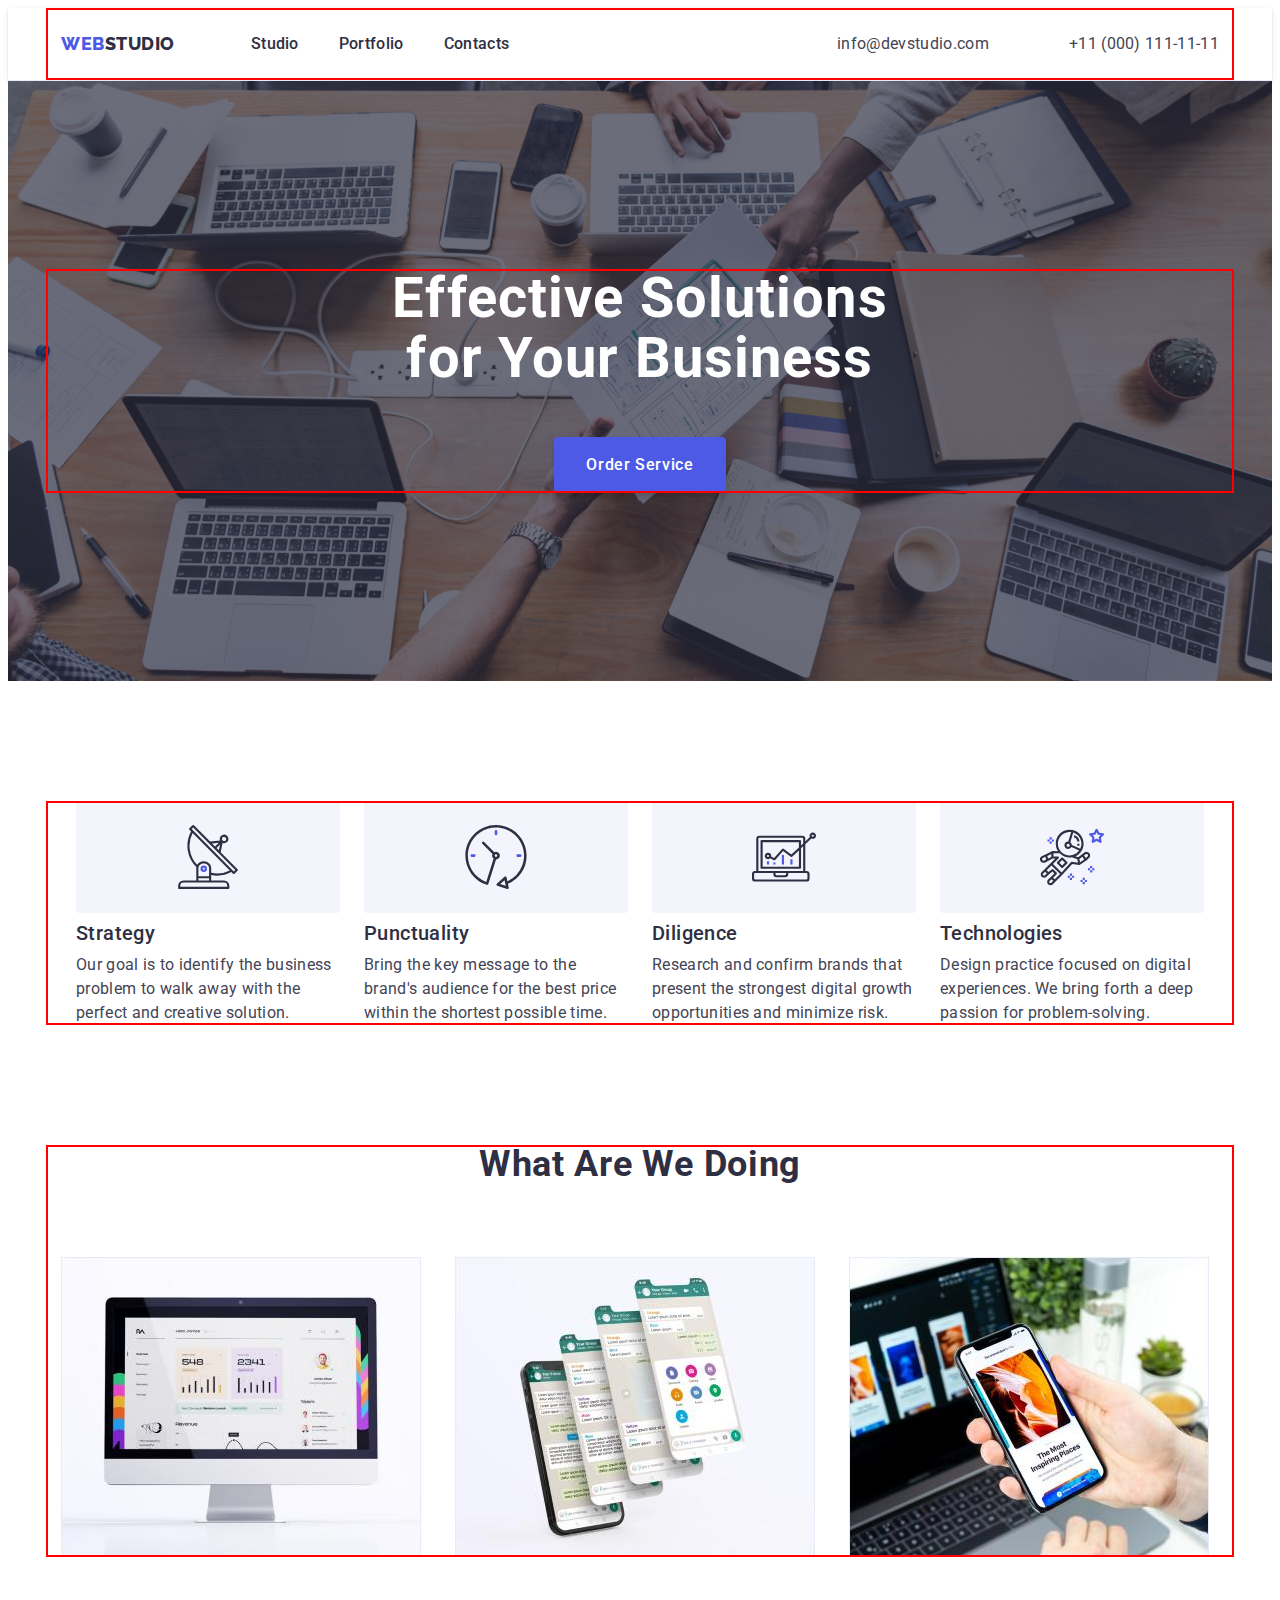
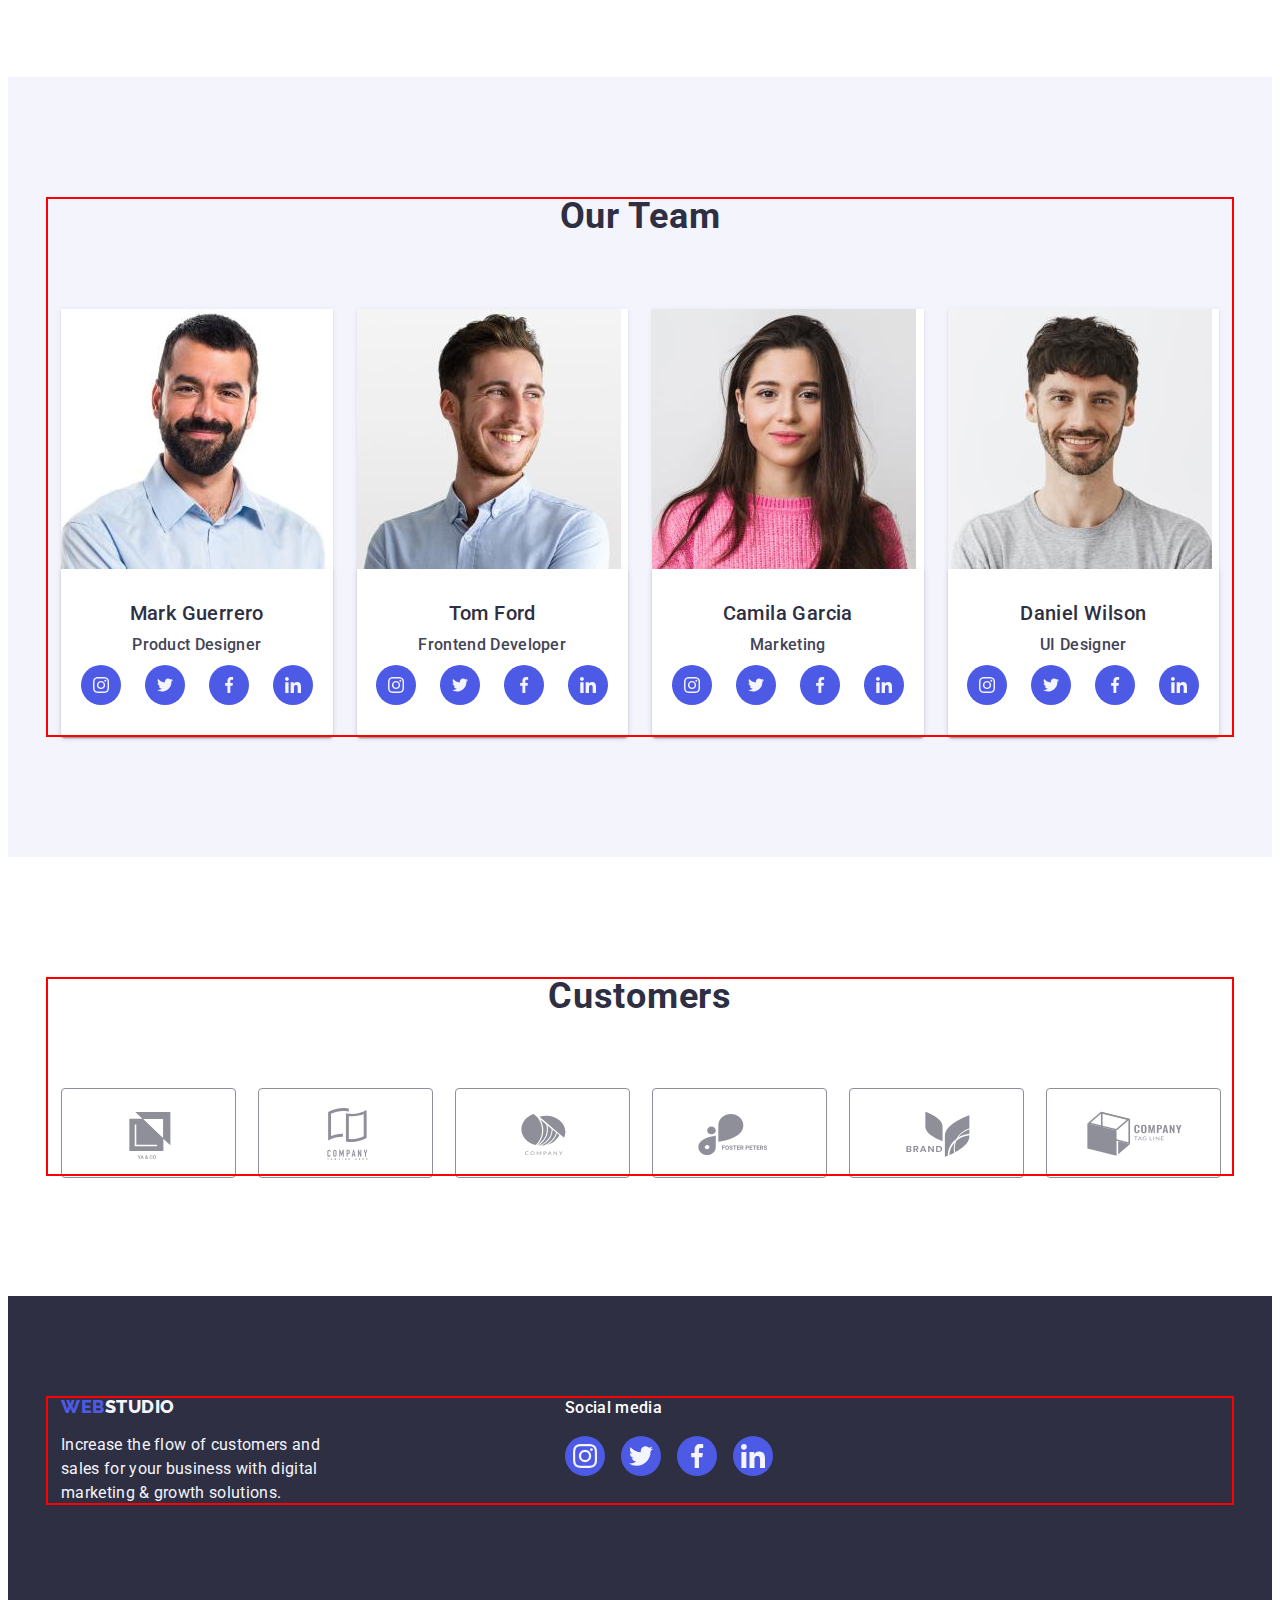
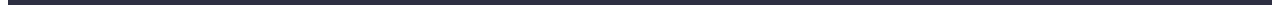
<file: index.html>
<!DOCTYPE html>
<html lang="en">
  <head>
    <meta charset="UTF-8" />
    <meta http-equiv="X-UA-Compatible" content="IE=edge" />
    <meta name="viewport" content="width=device-width, initial-scale=1.0" />
    <title>Document</title>
    <link rel="preconnect" href="https://fonts.googleapis.com" />
    <link rel="preconnect" href="https://fonts.gstatic.com" crossorigin />
    <link
      href="https://fonts.googleapis.com/css2?family=Raleway:wght@800&family=Roboto:wght@400;500;700;900&display=swap"
      rel="stylesheet"
    />
    <link
      rel="stylesheet"
      href="https://cdnjs.cloudflare.com/ajax/libs/modern-normalize/1.1.0/modern-normalize.min.css"
      integrity="sha512-wpPYUAdjBVSE4KJnH1VR1HeZfpl1ub8YT/NKx4PuQ5NmX2tKuGu6U/JRp5y+Y8XG2tV+wKQpNHVUX03MfMFn9Q=="
      crossorigin="anonymous"
      referrerpolicy="no-referrer"
    />
    <link rel="stylesheet" href="./css/styles.css" />
  </head>
  <body class="body-text-color">
    <header class="help-hat-border">
      <div class="help-hat-container container">
        <nav class="help-hat-container logo-top">
          <a class="logo link" href="./index.html"
            >Web<span class="logo-dark">Studio</span></a
          >
          <ul class="nav-list list">
            <li>
              <a class="link helper-components" href="./index.html">Studio</a>
            </li>
            <li>
              <a class="helper-components link" href="./portfolio.html"
                >Portfolio</a
              >
            </li>
            <li>
              <a class="helper-components link" href="">Contacts</a>
            </li>
          </ul>
        </nav>
        <address class="help-hat">
          <ul class="list adr">
            <li>
              <a class="contact-link mail link" href="mailto:info@devstudio.com"
                >info@devstudio.com</a
              >
            </li>
            <li>
              <a class="contact-link link" href="tel:+110001111111"
                >+11 (000) 111-11-11</a
              >
            </li>
          </ul>
        </address>
      </div>
    </header>
    <!-- Main information -->
    <main>
      <!-- 1-section -->
      <section class="hero">
        <div class="container">
          <h1 class="hero-text">Effective Solutions for Your Business</h1>
          <button class="button hero-btn" type="button">Order Service</button>
        </div>
      </section>
      <!-- 2-section -->
      <section class="skill-set">
        <div class="container">
          <h2 hidden class="submain-text">features</h2>
          <ul class="list card-set">
            <li class="card-set-item focus">
              <div class="skill-logo">
                <svg class="" width="64" height="64">
                  <use href="./images/icons.svg#icon-antenna-1"></use>
                </svg>
              </div>
              <h3 class="title">Strategy</h3>
              <p class="text">
                Our goal is to identify the business problem to walk away with
                the perfect and creative solution.
              </p>
            </li>
            <li class="card-set-item focus">
              <div class="skill-logo">
                <svg class="" width="64" height="64">
                  <use href="./images/icons.svg#icon-clock-1"></use>
                </svg>
              </div>
              <h3 class="title">Punctuality</h3>
              <p class="text">
                Bring the key message to the brand's audience for the best price
                within the shortest possible time.
              </p>
            </li>
            <li class="card-set-item focus">
              <div class="skill-logo">
                <svg class="" width="64" height="64">
                  <use href="./images/icons.svg#icon-diagram-1"></use>
                </svg>
              </div>
              <h3 class="title">Diligence</h3>
              <p class="text">
                Research and confirm brands that present the strongest digital
                growth opportunities and minimize risk.
              </p>
            </li>
            <li class="card-set-item focus">
              <div class="skill-logo">
                <svg class="" width="64" height="64">
                  <use href="./images/icons.svg#icon-astronaut-1"></use>
                </svg>
              </div>
              <h3 class="title">Technologies</h3>
              <p class="text">
                Design practice focused on digital experiences. We bring forth a
                deep passion for problem-solving.
              </p>
            </li>
          </ul>
        </div>
      </section>

      <!-- 3-section  -->
      <section class="img-section">
        <div class="container">
          <h2 class="submain-text">What are we doing</h2>
          <ul class="list photo card-set">
            <li class="card-set-item">
              <img
                src="./images/img-1.jpg"
                alt="a computer with diagrams on the screen"
                width="360"
                height="300"
              />
            </li>
            <li class="card-set-item">
              <img
                src="./images/img-2.jpg"
                alt="a phone and 3 screeshots of the phones screen with a chat"
                width="360"
                height="300"
              />
            </li>
            <li class="card-set-item">
              <img
                src="./images/img-3.jpg"
                alt="mans arm holds the phone and on the background laptop"
                width="360"
                height="300"
              />
            </li>
          </ul>
        </div>
      </section>
      <!-- 4-section  -->
      <section class="team-background">
        <div class="container">
          <h2 class="submain-text">Our Team</h2>
          <ul class="title list card-set">
            <li class="photo-back card-set-item">
              <img
                src="./images/Team/img-3.jpg"
                alt="A man(Product Designer) in the blue shirt"
                width="264"
                height="260"
              />
              <div class="team-wrapper">
                <h3 class="title title-center">Mark Guerrero</h3>
                <p class="text title-center">Product Designer</p>
                <ul class="team-social list">
                  <li class="team-item">
                    <a
                      class="team-link link team-item-symbol"
                      href="https://www.instagram.com/"
                      target="_blank"
                      rel="noopener no-referrer"
                      aria-label="instagram icon"
                      ><svg class="team-icon" width="16" height="16">
                        <use
                          href="./images/icons.svg#icon-instagram-2"
                        ></use></svg
                    ></a>
                  </li>
                  <li class="team-item">
                    <a
                      class="team-link link team-item-symbol"
                      href="https://www.twitter.com/"
                      target="_blank"
                      rel="noopener no-referrer"
                      aria-label="twitter icon"
                      ><svg class="team-icon" width="16" height="16">
                        <use
                          href="./images/icons.svg#icon-twitter-1"
                        ></use></svg
                    ></a>
                  </li>
                  <li class="team-item">
                    <a
                      class="team-link link team-item-symbol"
                      href="https://www.facebook.com/"
                      target="_blank"
                      rel="noopener no-referrer"
                      aria-label="facebook icon"
                      ><svg class="team-icon" width="16" height="16">
                        <use
                          href="./images/icons.svg#icon-facebook-1"
                        ></use></svg
                    ></a>
                  </li>
                  <li class="team-item">
                    <a
                      class="team-link link team-item-symbol"
                      href="https://www.linkedin.com/"
                      target="_blank"
                      rel="noopener no-referrer"
                      aria-label="linkedin icon"
                      ><svg class="team-icon" width="16" height="16">
                        <use
                          href="./images/icons.svg#icon-linkedin-1"
                        ></use></svg
                    ></a>
                  </li>
                </ul>
              </div>
            </li>
            <li class="photo-back card-set-item">
              <img
                src="./images/Team/img-2.jpg"
                alt="A smiling man(Frontend Developer) in the blue shirt"
                width="264"
                height="260"
              />
              <div class="team-wrapper">
                <h3 class="title title-center">Tom Ford</h3>
                <p class="text title-center">Frontend Developer</p>
                <ul class="team-social list">
                  <li class="team-item">
                    <a
                      class="team-link link team-item-symbol"
                      href="https://www.instagram.com/"
                      target="_blank"
                      rel="noopener no-referrer"
                      aria-label="instagram icon"
                      ><svg class="team-icon" width="16" height="16">
                        <use
                          href="./images/icons.svg#icon-instagram-2"
                        ></use></svg
                    ></a>
                  </li>
                  <li class="team-item">
                    <a
                      class="team-link link team-item-symbol"
                      href="https://www.twitter.com/"
                      target="_blank"
                      rel="noopener no-referrer"
                      aria-label="twitter icon"
                      ><svg class="team-icon" width="16" height="16">
                        <use
                          href="./images/icons.svg#icon-twitter-1"
                        ></use></svg
                    ></a>
                  </li>
                  <li class="team-item">
                    <a
                      class="team-link link team-item-symbol"
                      href="https://www.facebook.com/"
                      target="_blank"
                      rel="noopener no-referrer"
                      aria-label="facebook icon"
                      ><svg class="team-icon" width="16" height="16">
                        <use
                          href="./images/icons.svg#icon-facebook-1"
                        ></use></svg
                    ></a>
                  </li>
                  <li class="team-item">
                    <a
                      class="team-link link team-item-symbol"
                      href="https://www.linkedin.com/"
                      target="_blank"
                      rel="noopener no-referrer"
                      aria-label="linkedin icon"
                      ><svg class="team-icon" width="16" height="16">
                        <use
                          href="./images/icons.svg#icon-linkedin-1"
                        ></use></svg
                    ></a>
                  </li>
                </ul>
              </div>
            </li>
            <li class="photo-back card-set-item">
              <img
                src="./images/Team/img-1.jpg"
                alt="A women with long hear in the pink sweater"
                width="264"
                height="260"
              />
              <div class="team-wrapper">
                <h3 class="title title-center">Camila Garcia</h3>
                <p class="text title-center">Marketing</p>
                <ul class="team-social list">
                  <li class="team-item">
                    <a
                      class="team-link link team-item-symbol"
                      href="https://www.instagram.com/"
                      target="_blank"
                      rel="noopener no-referrer"
                      aria-label="instagram icon"
                      ><svg class="team-icon" width="16" height="16">
                        <use
                          href="./images/icons.svg#icon-instagram-2"
                        ></use></svg
                    ></a>
                  </li>
                  <li class="team-item">
                    <a
                      class="team-link link team-item-symbol"
                      href="https://www.twitter.com/"
                      target="_blank"
                      rel="noopener no-referrer"
                      aria-label="twitter icon"
                      ><svg class="team-icon" width="16" height="16">
                        <use
                          href="./images/icons.svg#icon-twitter-1"
                        ></use></svg
                    ></a>
                  </li>
                  <li class="team-item">
                    <a
                      class="team-link link team-item-symbol"
                      href="https://www.facebook.com/"
                      target="_blank"
                      rel="noopener no-referrer"
                      aria-label="facebook icon"
                      ><svg class="team-icon" width="16" height="16">
                        <use
                          href="./images/icons.svg#icon-facebook-1"
                        ></use></svg
                    ></a>
                  </li>
                  <li class="team-item">
                    <a
                      class="team-link link team-item-symbol"
                      href="https://www.linkedin.com/"
                      target="_blank"
                      rel="noopener no-referrer"
                      aria-label="linkedin icon"
                      ><svg class="team-icon" width="16" height="16">
                        <use
                          href="./images/icons.svg#icon-linkedin-1"
                        ></use></svg
                    ></a>
                  </li>
                </ul>
              </div>
            </li>
            <li class="photo-back card-set-item">
              <img
                src="./images/Team/img.jpg"
                alt="A smiling man(UI Designer) in the grey sweater"
                width="264"
                height="260"
              />
              <div class="team-wrapper">
                <h3 class="title title-center">Daniel Wilson</h3>
                <p class="text title-center">UI Designer</p>
                <ul class="team-social list">
                  <li class="team-item">
                    <a
                      class="team-link link team-item-symbol"
                      href="https://www.instagram.com/"
                      target="_blank"
                      rel="noopener no-referrer"
                      aria-label="instagram icon"
                      ><svg class="team-icon" width="16" height="16">
                        <use
                          href="./images/icons.svg#icon-instagram-2"
                        ></use></svg
                    ></a>
                  </li>
                  <li class="team-item">
                    <a
                      class="team-link link team-item-symbol"
                      href="https://www.twitter.com/"
                      target="_blank"
                      rel="noopener no-referrer"
                      aria-label="twitter icon"
                      ><svg class="team-icon" width="16" height="16">
                        <use
                          href="./images/icons.svg#icon-twitter-1"
                        ></use></svg
                    ></a>
                  </li>
                  <li class="team-item">
                    <a
                      class="team-link link team-item-symbol"
                      href="https://www.facebook.com/"
                      target="_blank"
                      rel="noopener no-referrer"
                      aria-label="facebook icon"
                      ><svg class="team-icon" width="16" height="16">
                        <use
                          href="./images/icons.svg#icon-facebook-1"
                        ></use></svg
                    ></a>
                  </li>
                  <li class="team-item">
                    <a
                      class="team-link link team-item-symbol"
                      href="https://www.linkedin.com/"
                      target="_blank"
                      rel="noopener no-referrer"
                      aria-label="linkedin icon"
                      ><svg class="team-icon" width="16" height="16">
                        <use
                          href="./images/icons.svg#icon-linkedin-1"
                        ></use></svg
                    ></a>
                  </li>
                </ul>
              </div>
            </li>
          </ul>
        </div>
      </section>
      <!-- 5-section -->
      <section class="customer-section">
        <div class="container">
          <h2 class="submain-text custemers-line-height">Customers</h2>
          <ul class="cs-list list">
            <li class="cs-frames">
              <a class="cs-link link" href=""
                ><svg class="cs-icon" width="104" height="56">
                  <use href="./images/icons.svg#icon-Logo"></use></svg
              ></a>
            </li>
            <li class="cs-frames">
              <a class="cs-link link" href=""
                ><svg class="cs-icon" width="104" height="56">
                  <use href="./images/icons.svg#icon-Logo-1"></use></svg
              ></a>
            </li>
            <li class="cs-frames">
              <a class="cs-link link" href=""
                ><svg class="cs-icon" width="104" height="56">
                  <use href="./images/icons.svg#icon-Logo-2"></use></svg
              ></a>
            </li>
            <li class="cs-frames">
              <a class="cs-link link" href=""
                ><svg class="cs-icon" width="104" height="56">
                  <use href="./images/icons.svg#icon-Logo-3"></use></svg
              ></a>
            </li>
            <li class="cs-frames">
              <a class="cs-link link" href=""
                ><svg class="cs-icon" width="104" height="56">
                  <use href="./images/icons.svg#icon-Logo-4"></use></svg
              ></a>
            </li>
            <li class="cs-frames">
              <a class="cs-link link" href=""
                ><svg class="cs-icon" width="104" height="56">
                  <use href="./images/icons.svg#icon-Logo-5"></use></svg
              ></a>
            </li>
          </ul>
        </div>
      </section>
    </main>
    <!-- footer -->
    <footer class="footer-line">
      <div class="container foot">
        <div class="footer-media">
          <a class="logo-bot link inline" href=""
            >Web<span class="logo-light">Studio</span></a
          >
          <p class="foot-text">
            Increase the flow of customers and sales for your business with
            digital marketing & growth solutions.
          </p>
        </div>
        <!-- social icons -->
        <div class="footer-icons">
          <p class="social-media">Social media</p>
          <ul class="foot-social list">
            <li class="team-item foot-hf">
              <a
                class="team-link link team-item-symbol foot-social-hf"
                href="https://www.instagram.com/"
                target="_blank"
                rel="noopener no-referrer"
                aria-label="instagram icon"
                ><svg class="team-icon" width="24" height="24">
                  <use href="./images/icons.svg#icon-instagram-2"></use></svg
              ></a>
            </li>
            <li class="team-item foot-hf">
              <a
                class="team-link link team-item-symbol foot-social-hf"
                href="https://www.twitter.com/"
                target="_blank"
                rel="noopener no-referrer"
                aria-label="twitter icon"
                ><svg class="team-icon" width="24" height="24">
                  <use href="./images/icons.svg#icon-twitter-1"></use></svg
              ></a>
            </li>
            <li class="team-item foot-hf">
              <a
                class="team-link link team-item-symbol foot-social-hf"
                href="https://www.facebook.com/"
                target="_blank"
                rel="noopener no-referrer"
                aria-label="facebook icon"
                ><svg class="team-icon" width="24" height="24">
                  <use href="./images/icons.svg#icon-facebook-1"></use></svg
              ></a>
            </li>
            <li class="team-item foot-hf">
              <a
                class="team-link link team-item-symbol foot-social-hf"
                href="https://www.linkedin.com/"
                target="_blank"
                rel="noopener no-referrer"
                aria-label="linkedin icon"
                ><svg class="team-icon" width="24" height="24">
                  <use href="./images/icons.svg#icon-linkedin-1"></use></svg
              ></a>
            </li>
          </ul>
        </div>
      </div>
    </footer>
  </body>
</html>
</file>
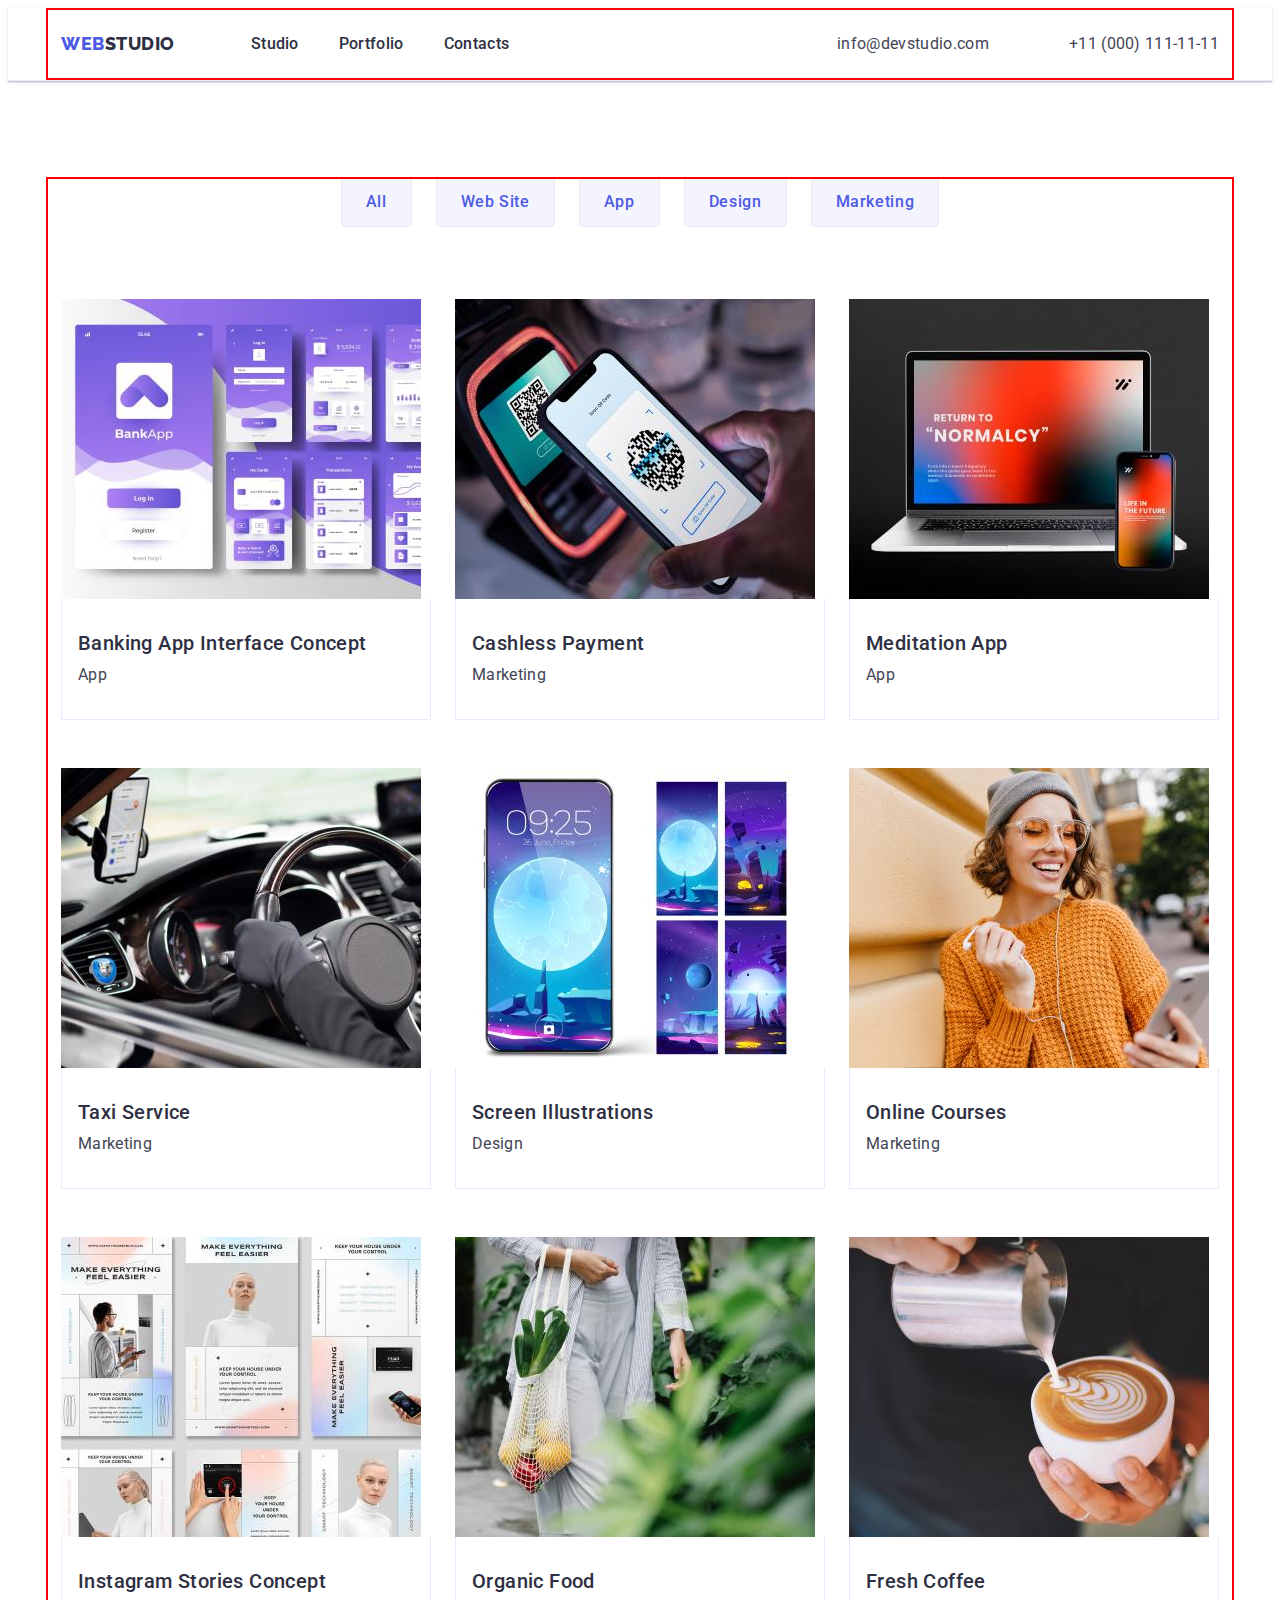
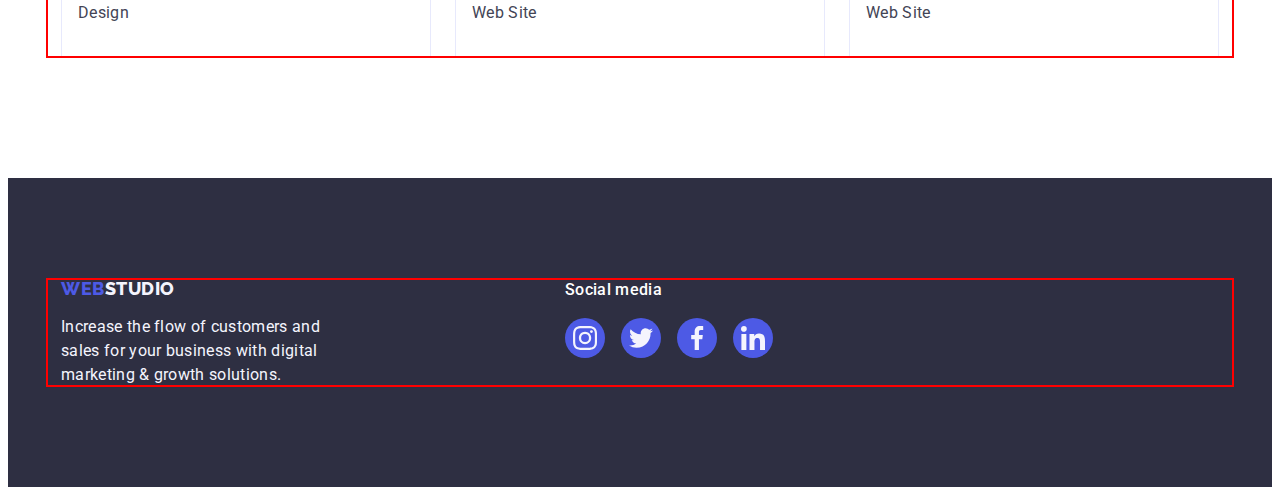
<file: portfolio.html>
<!DOCTYPE html>
<html lang="en">
  <head>
    <meta charset="UTF-8" />
    <meta http-equiv="X-UA-Compatible" content="IE=edge" />
    <meta name="viewport" content="width=device-width, initial-scale=1.0" />
    <title>Document</title>
    <link rel="preconnect" href="https://fonts.googleapis.com" />
    <link rel="preconnect" href="https://fonts.gstatic.com" crossorigin />
    <link
      href="https://fonts.googleapis.com/css2?family=Raleway:wght@800&family=Roboto:wght@400;500;700;900&display=swap"
      rel="stylesheet"
    />
    <link
      rel="stylesheet"
      href="https://cdnjs.cloudflare.com/ajax/libs/modern-normalize/1.1.0/modern-normalize.min.css"
      integrity="sha512-wpPYUAdjBVSE4KJnH1VR1HeZfpl1ub8YT/NKx4PuQ5NmX2tKuGu6U/JRp5y+Y8XG2tV+wKQpNHVUX03MfMFn9Q=="
      crossorigin="anonymous"
      referrerpolicy="no-referrer"
    />
    <link rel="stylesheet" href="./css/styles.css" />
  </head>
  <body class="body-text-color">
    <!-- Top panel -->
    <header class="help-hat-border">
      <div class="help-hat-container container">
        <nav class="help-hat-container logo-top">
          <a class="logo link" href="./index.html"
            >Web<span class="logo-dark">Studio</span></a
          >
          <ul class="nav-list list">
            <li>
              <a class="link helper-components" href="./index.html">Studio</a>
            </li>
            <li>
              <a class="helper-components link" href="./portfolio.html"
                >Portfolio</a
              >
            </li>
            <li>
              <a class="helper-components link" href="">Contacts</a>
            </li>
          </ul>
        </nav>
        <address class="help-hat">
          <ul class="list adr">
            <li>
              <a class="contact-link mail link" href="mailto:info@devstudio.com"
                >info@devstudio.com</a
              >
            </li>
            <li>
              <a class="contact-link link" href="tel:+110001111111"
                >+11 (000) 111-11-11</a
              >
            </li>
          </ul>
        </address>
      </div>
    </header>
    <main>
      <!-- Filter buttons\ Section 1 -->
      <section class="btn-top">
        <div class="container">
          <h1 hidden class="main-text">Radio btn</h1>
          <ul class="list click">
            <li>
              <button class="radio-btn button btn-color" type="button">
                All
              </button>
            </li>
            <li>
              <button class="radio-btn button btn-color" type="button">
                Web Site
              </button>
            </li>
            <li>
              <button class="radio-btn button btn-color" type="button">
                App
              </button>
            </li>
            <li>
              <button class="radio-btn button btn-color" type="button">
                Design
              </button>
            </li>
            <li>
              <button class="radio-btn button btn-color" type="button">
                Marketing
              </button>
            </li>
          </ul>
          <ul class="list pictures">
            <li class="pictures-list">
              <a class="link card-hf" href="">
                <img
                  src="./images/Portfolio-rows/img-1.jpg"
                  alt="pictures from banking app"
                  width="360"
                  height="420"
                />
                <div class="photo-wrapper">
                  <h2 class="title">Banking App Interface Concept</h2>
                  <p class="text">App</p>
                </div>
              </a>
            </li>
            <li class="pictures-list">
              <a class="link card-hf" href="">
                <img
                  src="./images/Portfolio-rows/img-2.jpg"
                  alt="QR code scaning"
                  width="360"
                  height="300"
                />
                <div class="photo-wrapper">
                  <h2 class="title">Cashless Payment</h2>
                  <p class="text">Marketing</p>
                </div>
              </a>
            </li>
            <li class="pictures-list">
              <a class="link card-hf" href="">
                <img
                  src="./images/Portfolio-rows/img-3.jpg"
                  alt="a lapton and a phone"
                  width="360"
                  height="300"
                />
                <div class="photo-wrapper">
                  <h2 class="title">Meditation App</h2>
                  <p class="text">App</p>
                </div>
              </a>
            </li>
            <li class="pictures-list">
              <a class="link card-hf" href="">
                <img
                  src="./images/Portfolio-rows/img-4.jpg"
                  alt="photo of the driver hand in the car"
                  width="360"
                  height="420"
                />
                <div class="photo-wrapper">
                  <h2 class="title">Taxi Service</h2>
                  <p class="text">Marketing</p>
                </div>
              </a>
            </li>
            <li class="pictures-list">
              <a class="link card-hf" href="">
                <img
                  src="./images/Portfolio-rows/img-5.jpg"
                  alt="five walpepers of the phone "
                  width="360"
                  height="300"
                />
                <div class="photo-wrapper">
                  <h2 class="title">Screen Illustrations</h2>
                  <p class="text">Design</p>
                </div>
              </a>
            </li>
            <li class="pictures-list">
              <a class="link card-hf" href="">
                <img
                  src="./images/Portfolio-rows/img-6.jpg"
                  alt="woman got video call on the phone"
                  width="360"
                  height="300"
                />
                <div class="photo-wrapper">
                  <h2 class="title">Online Courses</h2>
                  <p class="text">Marketing</p>
                </div>
              </a>
            </li>
            <li class="pictures-list">
              <a class="link card-hf" href="">
                <img
                  src="./images/Portfolio-rows/img-7.jpg"
                  alt="everything under control"
                  width="360"
                  height="420"
                />
                <div class="photo-wrapper">
                  <h2 class="title">Instagram Stories Concept</h2>
                  <p class="text">Design</p>
                </div>
              </a>
            </li>
            <li class="pictures-list">
              <a class="link card-hf" href="">
                <img
                  src="./images/Portfolio-rows/img-8.jpg"
                  alt="A women with organic food in the bag"
                  width="360"
                  height="300"
                />
                <div class="photo-wrapper">
                  <h2 class="title">Organic Food</h2>
                  <p class="text">Web Site</p>
                </div>
              </a>
            </li>
            <li class="pictures-list">
              <a class="link card-hf" href="">
                <img
                  src="./images/Portfolio-rows/img-9.jpg"
                  alt="A cope of coffe with the picture on"
                  width="360"
                  height="300"
                />
                <div class="photo-wrapper">
                  <h2 class="title">Fresh Coffee</h2>
                  <p class="text">Web Site</p>
                </div>
              </a>
            </li>
          </ul>
        </div>
      </section>
    </main>
    <footer class="footer-line">
      <div class="container foot">
        <div class="footer-media">
          <a class="logo-bot link inline" href=""
            >Web<span class="logo-light">Studio</span></a
          >
          <p class="foot-text">
            Increase the flow of customers and sales for your business with
            digital marketing & growth solutions.
          </p>
        </div>
        <!-- social icons -->
        <div class="footer-icons">
          <p class="social-media">Social media</p>
          <ul class="foot-social list">
            <li class="team-item foot-hf">
              <a
                class="team-link link team-item-symbol foot-social-hf"
                href="https://www.instagram.com/"
                target="_blank"
                rel="noopener no-referrer"
                aria-label="instagram icon"
                ><svg class="team-icon" width="24" height="24">
                  <use href="./images/icons.svg#icon-instagram-2"></use></svg
              ></a>
            </li>
            <li class="team-item foot-hf">
              <a
                class="team-link link team-item-symbol foot-social-hf"
                href="https://www.twitter.com/"
                target="_blank"
                rel="noopener no-referrer"
                aria-label="twitter icon"
                ><svg class="team-icon" width="24" height="24">
                  <use href="./images/icons.svg#icon-twitter-1"></use></svg
              ></a>
            </li>
            <li class="team-item foot-hf">
              <a
                class="team-link link team-item-symbol foot-social-hf"
                href="https://www.facebook.com/"
                target="_blank"
                rel="noopener no-referrer"
                aria-label="facebook icon"
                ><svg class="team-icon" width="24" height="24">
                  <use href="./images/icons.svg#icon-facebook-1"></use></svg
              ></a>
            </li>
            <li class="team-item foot-hf">
              <a
                class="team-link link team-item-symbol foot-social-hf"
                href="https://www.linkedin.com/"
                target="_blank"
                rel="noopener no-referrer"
                aria-label="linkedin icon"
                ><svg class="team-icon" width="24" height="24">
                  <use href="./images/icons.svg#icon-linkedin-1"></use></svg
              ></a>
            </li>
          </ul>
        </div>
      </div>
    </footer>
  </body>
</html>
</file>
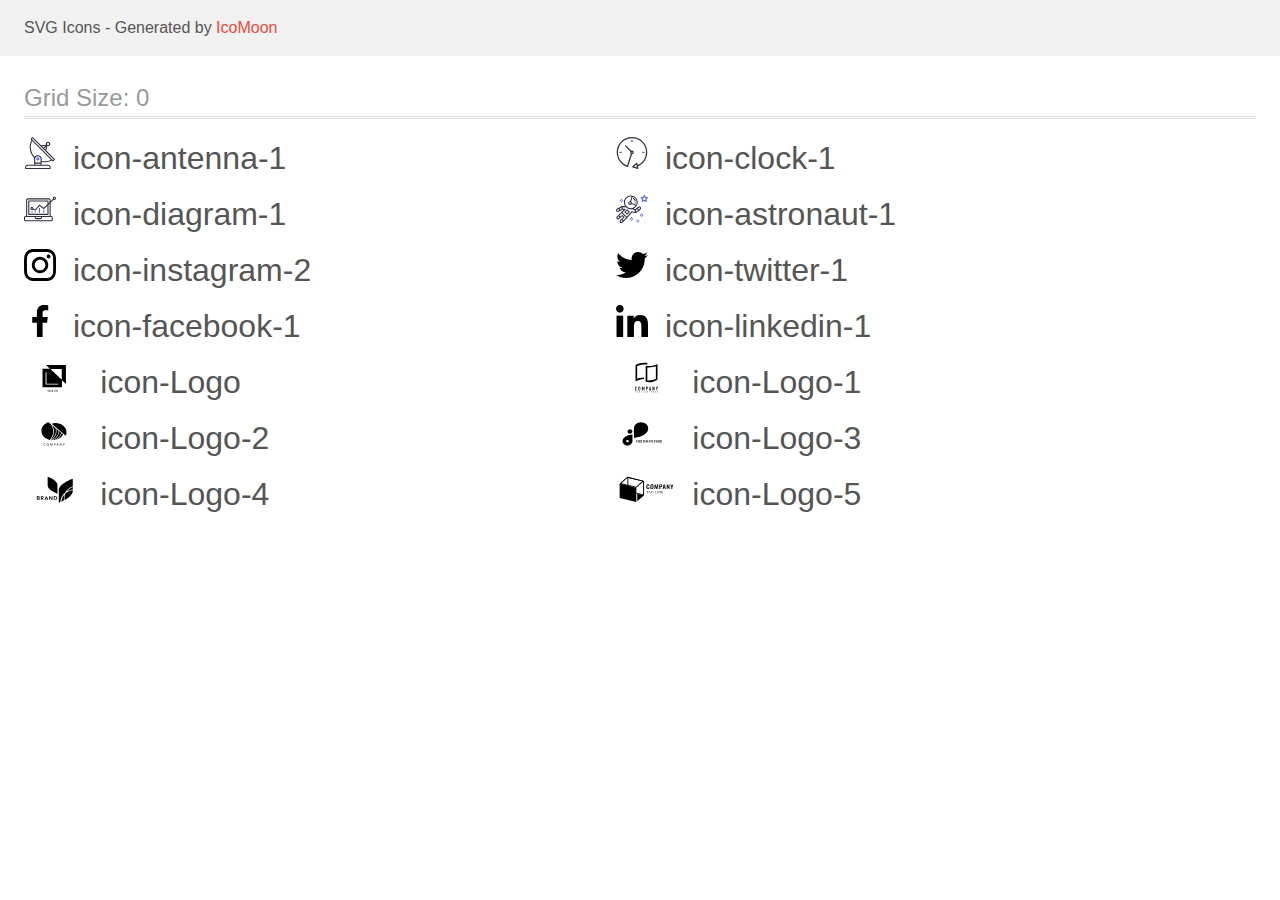
<file: icomoon/demo.html>
<!doctype html>
<html>
<head>
    <title>IcoMoon - SVG Icons</title>
    <meta charset="utf-8">
    <meta name="viewport" content="width=device-width, initial-scale=1">
    <link rel="stylesheet" href="demo-files/demo.css">
    <link rel="stylesheet" href="style.css">
</head>
<body>
<svg aria-hidden="true" style="position: absolute; width: 0; height: 0; overflow: hidden;" version="1.1" xmlns="http://www.w3.org/2000/svg" xmlns:xlink="http://www.w3.org/1999/xlink">
<defs>
<symbol id="icon-antenna-1" viewBox="0 0 32 32">
<path fill="#2e2f42" style="fill: var(--color1, #2e2f42)" d="M30.773 22.098l-8.443-8.505 0.937-4.615c0.242 0.094 0.499 0.144 0.758 0.146h0.006c1.192 0.014 2.17-0.941 2.184-2.133s-0.941-2.17-2.133-2.184c-1.192-0.014-2.17 0.941-2.184 2.133-0.003 0.255 0.039 0.509 0.125 0.749l-4.96 0.605-8.091-8.133c-0.099-0.101-0.235-0.159-0.377-0.16-0.14 0.001-0.274 0.056-0.373 0.155l-1.513 1.504c-0.208 0.208-0.208 0.546 0 0.754l0.814 0.826c-3.153 5.798-2.129 12.978 2.519 17.663 0.043 0.041 0.092 0.074 0.146 0.098-0.034 0.18-0.051 0.364-0.052 0.547v6.187h-6.4c-1.472 0.002-2.665 1.195-2.667 2.667v1.067c0 0.295 0.239 0.533 0.533 0.533h24.533c0.295 0 0.533-0.239 0.533-0.533v-1.067c-0.002-1.472-1.195-2.665-2.667-2.667h-6.4v-2.742c1.003 0.21 2.024 0.317 3.049 0.32 2.458-0.003 4.877-0.615 7.040-1.783l0.818 0.823c0.099 0.101 0.235 0.159 0.377 0.16 0.14-0.001 0.274-0.056 0.373-0.155l1.513-1.504c0.208-0.208 0.208-0.546 0-0.754zM23.28 6.233c0.418-0.415 1.093-0.414 1.509 0.004s0.414 1.093-0.004 1.508c-0.2 0.199-0.47 0.31-0.752 0.31h-0.003c-0.589-0.003-1.064-0.483-1.061-1.072 0.002-0.282 0.115-0.552 0.314-0.751h-0.002zM22.024 9.738l-0.598 2.946-1.175-1.182 1.774-1.763zM21.419 8.836l-1.92 1.909-1.485-1.493 3.405-0.415zM24.004 28.8c0.884 0 1.6 0.716 1.6 1.6v0.533h-23.467v-0.533c0-0.884 0.716-1.6 1.6-1.6h20.267zM16.537 26.667v1.067h-5.333v-1.067h5.333zM11.204 25.6v-4.053c0-1.294 1.196-2.347 2.667-2.347s2.667 1.053 2.667 2.347v4.053h-5.333zM17.604 23.904v-2.357c0-1.882-1.675-3.413-3.733-3.413-1.331-0.020-2.576 0.657-3.281 1.786-4.058-4.274-4.971-10.645-2.279-15.887l18.602 18.708c-2.872 1.461-6.165 1.873-9.309 1.163zM28.893 23.22l-21.057-21.181 0.755-0.752 7.935 7.98c0.004 0 0.006 0.007 0.010 0.010l13.115 13.191-0.757 0.752z"></path>
<path fill="#4d5ae5" style="fill: var(--color2, #4d5ae5)" d="M13.876 20.267h-0.005c-0.884-0.001-1.601 0.714-1.602 1.598s0.714 1.601 1.598 1.602h0.005c0.884 0.001 1.601-0.714 1.602-1.598s-0.714-1.601-1.598-1.602zM14.249 22.245c-0.1 0.1-0.236 0.156-0.378 0.155-0.295-0.002-0.532-0.242-0.531-0.536 0.001-0.141 0.057-0.276 0.157-0.375s0.233-0.154 0.373-0.155c0.295 0.002 0.532 0.242 0.531 0.536-0.001 0.141-0.057 0.276-0.157 0.375h0.005z"></path>
</symbol>
<symbol id="icon-clock-1" viewBox="0 0 32 32">
<path fill="#2e2f42" style="fill: var(--color1, #2e2f42)" d="M31.297 15.301c-0.002-8.452-6.855-15.303-15.308-15.301s-15.303 6.855-15.301 15.308c0.001 6.658 4.307 12.551 10.649 14.576 0.061 0.019 0.124 0.029 0.187 0.029 0.121-0 0.239-0.032 0.342-0.094 0.135-0.080 0.236-0.207 0.283-0.356l3.865-12.25c1.057-0.005 1.909-0.866 1.903-1.923s-0.866-1.909-1.923-1.903c-0.284 0.001-0.565 0.067-0.82 0.191l-5.106-5.107c-0.253-0.245-0.657-0.238-0.902 0.016-0.239 0.247-0.239 0.639 0 0.886l5.103 5.109c-0.392 0.799-0.168 1.764 0.536 2.309l-3.683 11.673c-7.278-2.681-11.004-10.754-8.323-18.032s10.754-11.004 18.032-8.323c7.278 2.681 11.004 10.754 8.323 18.032-1.31 3.556-4.001 6.431-7.462 7.973l-0.398-1.874c-0.073-0.345-0.411-0.565-0.756-0.492-0.109 0.023-0.209 0.074-0.293 0.148l-3.837 3.426c-0.263 0.234-0.287 0.637-0.052 0.9 0.076 0.085 0.174 0.149 0.283 0.184l4.899 1.564c0.335 0.108 0.694-0.077 0.802-0.412 0.034-0.106 0.040-0.219 0.017-0.328l-0.391-1.839c5.664-2.388 9.342-7.942 9.329-14.089zM15.992 14.664c0.352 0 0.638 0.286 0.638 0.638s-0.286 0.638-0.638 0.638c-0.352 0-0.638-0.285-0.638-0.638s0.285-0.638 0.638-0.638zM18.093 29.528l2.184-1.948 0.603 2.84-2.787-0.892z"></path>
<path fill="#4d5ae5" style="fill: var(--color2, #4d5ae5)" d="M15.354 3.185v1.275c0 0.352 0.285 0.638 0.638 0.638s0.638-0.285 0.638-0.638v-1.275c0-0.352-0.286-0.638-0.638-0.638s-0.638 0.286-0.638 0.638z"></path>
<path fill="#4d5ae5" style="fill: var(--color2, #4d5ae5)" d="M3.876 14.664c-0.352 0-0.638 0.286-0.638 0.638s0.285 0.638 0.638 0.638h1.275c0.352 0 0.638-0.285 0.638-0.638s-0.285-0.638-0.638-0.638h-1.275z"></path>
<path fill="#4d5ae5" style="fill: var(--color2, #4d5ae5)" d="M28.108 15.939c0.352 0 0.638-0.285 0.638-0.638s-0.285-0.638-0.638-0.638h-1.275c-0.352 0-0.638 0.286-0.638 0.638s0.286 0.638 0.638 0.638h1.275z"></path>
</symbol>
<symbol id="icon-diagram-1" viewBox="0 0 32 32">
<path fill="#4d5ae5" style="fill: var(--color2, #4d5ae5)" d="M14.926 14.965h1.066v4.798h-1.066v-4.797z"></path>
<path fill="#4d5ae5" style="fill: var(--color2, #4d5ae5)" d="M19.19 17.097h1.066v2.665h-1.066v-2.665z"></path>
<path fill="#4d5ae5" style="fill: var(--color2, #4d5ae5)" d="M10.661 18.696h1.066v1.066h-1.066v-1.066z"></path>
<path fill="#4d5ae5" style="fill: var(--color2, #4d5ae5)" d="M7.463 18.163h1.066v1.599h-1.066v-1.599z"></path>
<path fill="#2e2f42" style="fill: var(--color1, #2e2f42)" d="M1.599 28.291h25.587c0.883 0 1.599-0.716 1.599-1.599v-2.132c0-0.883-0.716-1.599-1.599-1.599h-0.533v-13.293l3.028-2.868c0.703 0.346 1.553 0.136 2.013-0.499s0.396-1.508-0.152-2.068-1.42-0.644-2.065-0.198c-0.644 0.446-0.873 1.292-0.542 2.002l-2.281 2.163v-1.23c0-0.883-0.716-1.599-1.599-1.599h-21.322c-0.883 0-1.599 0.716-1.599 1.599v15.992h-0.533c-0.883 0-1.599 0.716-1.599 1.599v2.132c0 0.883 0.716 1.599 1.599 1.599zM30.384 4.837c0.294 0 0.533 0.239 0.533 0.533s-0.239 0.533-0.533 0.533c-0.294 0-0.533-0.239-0.533-0.533s0.239-0.533 0.533-0.533zM3.198 6.969c0-0.294 0.239-0.533 0.533-0.533h21.322c0.294 0 0.533 0.239 0.533 0.533v2.239l-1.066 1.013v-2.186c0-0.294-0.239-0.533-0.533-0.533h-19.19c-0.294 0-0.533 0.239-0.533 0.533v13.326c0 0.294 0.239 0.533 0.533 0.533h19.19c0.294 0 0.533-0.239 0.533-0.533v-9.674l1.066-1.010v12.284h-22.388v-15.992zM7.996 13.899c-0.721-0.002-1.354 0.478-1.546 1.174s0.105 1.433 0.725 1.801c0.62 0.368 1.41 0.276 1.928-0.226l1.853 0.93c0.215 0.108 0.476 0.057 0.636-0.123l3.939-4.431 3.872 2.901c0.208 0.156 0.498 0.139 0.686-0.039l3.365-3.188v8.131h-18.124v-12.26h18.124v2.66l-3.771 3.572-3.904-2.927c-0.222-0.166-0.534-0.135-0.718 0.072l-3.993 4.493-1.493-0.746c0.011-0.064 0.018-0.129 0.020-0.193 0-0.883-0.716-1.599-1.599-1.599zM8.529 15.498c0 0.294-0.239 0.533-0.533 0.533s-0.533-0.239-0.533-0.533c0-0.294 0.239-0.533 0.533-0.533s0.533 0.239 0.533 0.533zM11.727 24.027h5.331v0.533c0 0.294-0.239 0.533-0.533 0.533h-4.264c-0.294 0-0.533-0.239-0.533-0.533v-0.533zM1.066 24.56c0-0.294 0.239-0.533 0.533-0.533h9.062v0.533c0 0.883 0.716 1.599 1.599 1.599h4.264c0.883 0 1.599-0.716 1.599-1.599v-0.533h9.062c0.294 0 0.533 0.239 0.533 0.533v2.132c0 0.294-0.239 0.533-0.533 0.533h-25.587c-0.294 0-0.533-0.239-0.533-0.533v-2.132z"></path>
</symbol>
<symbol id="icon-astronaut-1" viewBox="0 0 32 32">
<path fill="#4d5ae5" style="fill: var(--color2, #4d5ae5)" d="M31.974 4.524c-0.063-0.193-0.229-0.333-0.43-0.363l-1.91-0.278-0.855-1.731c-0.179-0.365-0.777-0.365-0.956 0l-0.855 1.731-1.91 0.278c-0.201 0.029-0.367 0.17-0.431 0.363-0.062 0.193-0.011 0.405 0.135 0.547l1.383 1.348-0.326 1.903c-0.034 0.2 0.048 0.402 0.212 0.522 0.166 0.121 0.382 0.135 0.562 0.040l1.709-0.899 1.709 0.899c0.078 0.041 0.164 0.061 0.249 0.061 0.11 0 0.221-0.034 0.314-0.102 0.164-0.119 0.246-0.322 0.212-0.522l-0.326-1.903 1.383-1.348c0.145-0.142 0.197-0.354 0.135-0.547zM29.511 5.851c-0.125 0.122-0.183 0.299-0.153 0.472l0.191 1.114-1-0.526c-0.078-0.041-0.163-0.061-0.249-0.061s-0.17 0.020-0.249 0.061l-1.001 0.526 0.191-1.114c0.030-0.173-0.028-0.349-0.153-0.472l-0.81-0.789 1.119-0.163c0.174-0.025 0.324-0.134 0.402-0.292l0.5-1.013 0.5 1.013c0.078 0.157 0.228 0.267 0.402 0.292l1.119 0.163-0.809 0.789z"></path>
<path fill="#4d5ae5" style="fill: var(--color2, #4d5ae5)" d="M26.134 20.522h-1.067v1.067h1.067v-1.067z"></path>
<path fill="#4d5ae5" style="fill: var(--color2, #4d5ae5)" d="M26.134 22.656h-1.067v1.067h1.067v-1.067z"></path>
<path fill="#4d5ae5" style="fill: var(--color2, #4d5ae5)" d="M27.2 21.589h-1.067v1.067h1.067v-1.067z"></path>
<path fill="#4d5ae5" style="fill: var(--color2, #4d5ae5)" d="M25.067 21.589h-1.067v1.067h1.067v-1.067z"></path>
<path fill="#4d5ae5" style="fill: var(--color2, #4d5ae5)" d="M22.4 26.389h-1.067v1.067h1.067v-1.067z"></path>
<path fill="#4d5ae5" style="fill: var(--color2, #4d5ae5)" d="M22.4 28.522h-1.067v1.067h1.067v-1.067z"></path>
<path fill="#4d5ae5" style="fill: var(--color2, #4d5ae5)" d="M23.467 27.456h-1.067v1.067h1.067v-1.067z"></path>
<path fill="#4d5ae5" style="fill: var(--color2, #4d5ae5)" d="M21.333 27.456h-1.067v1.067h1.067v-1.067z"></path>
<path fill="#4d5ae5" style="fill: var(--color2, #4d5ae5)" d="M16 24.256h-1.067v1.067h1.067v-1.067z"></path>
<path fill="#4d5ae5" style="fill: var(--color2, #4d5ae5)" d="M16 26.389h-1.067v1.067h1.067v-1.067z"></path>
<path fill="#4d5ae5" style="fill: var(--color2, #4d5ae5)" d="M17.067 25.322h-1.067v1.067h1.067v-1.067z"></path>
<path fill="#4d5ae5" style="fill: var(--color2, #4d5ae5)" d="M14.933 25.322h-1.067v1.067h1.067v-1.067z"></path>
<path fill="#4d5ae5" style="fill: var(--color2, #4d5ae5)" d="M5.867 6.122h-1.067v1.067h1.067v-1.067z"></path>
<path fill="#4d5ae5" style="fill: var(--color2, #4d5ae5)" d="M5.867 8.255h-1.067v1.067h1.067v-1.067z"></path>
<path fill="#4d5ae5" style="fill: var(--color2, #4d5ae5)" d="M6.933 7.189h-1.067v1.067h1.067v-1.067z"></path>
<path fill="#4d5ae5" style="fill: var(--color2, #4d5ae5)" d="M4.8 7.189h-1.067v1.067h1.067v-1.067z"></path>
<path fill="#2e2f42" style="fill: var(--color1, #2e2f42)" d="M24.715 14.159c-0.287-0.388-0.709-0.637-1.188-0.705-0.481-0.068-0.956 0.058-1.34 0.352l-1.252 0.96-1.898 1.417-1.358-0.541c2.421-1.086 4.114-3.508 4.114-6.32 0-3.823-3.123-6.933-6.961-6.933s-6.961 3.11-6.961 6.933c0 1.386 0.414 2.674 1.12 3.758l-2.764-0.024c-0.002 0-0.003 0-0.005 0-0.009 0-0.015 0.004-0.023 0.005-0.053 0.002-0.105 0.013-0.155 0.031-0.013 0.005-0.026 0.008-0.038 0.013-0.006 0.003-0.013 0.003-0.019 0.006l-3.233 1.596c-0.001 0-0.001 0-0.001 0.001l-1.893 0.911c-0.021 0.009-0.042 0.021-0.063 0.035-0.755 0.502-1.012 1.489-0.598 2.295 0.22 0.429 0.595 0.745 1.056 0.889 0.178 0.055 0.359 0.083 0.539 0.083 0.29 0 0.577-0.071 0.839-0.211l1.388-0.738 2.264-1.169 1.357-0.008-5.442 5.416c-0.001 0.001-0.001 0.001-0.002 0.001l-1.339 1.333c-0.316 0.315-0.49 0.732-0.49 1.178s0.174 0.863 0.49 1.179c0.325 0.323 0.752 0.485 1.179 0.485s0.854-0.162 1.18-0.485l1.314-1.309 1.741-1.3 0.901 0.897-1.762 1.754c-0 0.001-0.001 0.001-0.002 0.001l-1.339 1.333c-0.316 0.315-0.49 0.732-0.49 1.178s0.174 0.863 0.49 1.179c0.325 0.323 0.753 0.485 1.18 0.485s0.855-0.162 1.18-0.485l3.482-3.467c0.001-0.001 0.001-0.001 0.001-0.002l1.010-1-0.004-0.004c0.006-0.006 0.015-0.009 0.022-0.015l5.166-5.658 3.471 0.494c0.025 0.004 0.050 0.005 0.075 0.005 0.065 0 0.127-0.015 0.187-0.038 0.018-0.006 0.033-0.015 0.050-0.023 0.019-0.010 0.039-0.015 0.058-0.027l3.213-2.133c0.012-0.008 0.018-0.021 0.029-0.029 0.013-0.010 0.029-0.014 0.041-0.026l1.271-1.191c0.662-0.62 0.753-1.635 0.212-2.362zM2.13 17.77c-0.173 0.093-0.37 0.111-0.558 0.052-0.187-0.058-0.338-0.186-0.427-0.358-0.161-0.314-0.068-0.695 0.214-0.902l1.314-0.632 0.449 1.313-0.992 0.527zM5.628 15.942l-1.548 0.8-0.439-1.283 2.027-1.001-0.040 1.484zM20.727 9.322c0 0.918-0.219 1.785-0.599 2.559l-4.181-1.899c-0.044-0.573-0.341-1.075-0.788-1.388l1.464-4.86c2.378 0.756 4.105 2.974 4.105 5.588zM8.938 9.322c0-3.235 2.644-5.867 5.894-5.867 0.253 0 0.5 0.021 0.745 0.052l-1.432 4.754c-0.019-0.001-0.037-0.006-0.057-0.006-1.033 0-1.873 0.837-1.873 1.867s0.84 1.867 1.873 1.867c0.694 0 1.294-0.383 1.618-0.945l3.862 1.755c-1.075 1.446-2.795 2.39-4.737 2.39-3.25 0-5.894-2.632-5.894-5.867zM14.894 10.122c0 0.441-0.362 0.8-0.806 0.8s-0.806-0.359-0.806-0.8c0-0.441 0.362-0.8 0.806-0.8s0.806 0.359 0.806 0.8zM2.465 25.146c-0.236 0.234-0.619 0.234-0.854 0.001-0.114-0.114-0.176-0.263-0.176-0.423s0.062-0.309 0.176-0.421l0.962-0.958 0.851 0.848-0.959 0.955zM5.679 28.88c-0.236 0.234-0.619 0.235-0.855 0.001-0.114-0.114-0.176-0.263-0.176-0.423s0.062-0.309 0.176-0.421l0.963-0.959 0.852 0.848-0.96 0.955zM9.16 25.411c-0.001 0-0.001 0-0.002 0.001l-1.765 1.76-0.852-0.848 1.763-1.755c0 0 0 0 0-0s0.001-0.001 0.002-0.001c0.040-0.040 0.065-0.088 0.090-0.135 0.007-0.014 0.020-0.026 0.026-0.040 0.017-0.041 0.019-0.085 0.026-0.129 0.003-0.025 0.014-0.047 0.014-0.073 0-0.036-0.013-0.070-0.020-0.106-0.006-0.032-0.006-0.065-0.019-0.095-0.020-0.050-0.055-0.094-0.091-0.138-0.010-0.012-0.014-0.027-0.025-0.038 0 0 0 0-0.001 0s-0.001-0.002-0.001-0.002l-1.607-1.6c-0.017-0.017-0.039-0.024-0.058-0.038-0.028-0.022-0.055-0.042-0.087-0.058-0.030-0.015-0.061-0.024-0.093-0.033-0.034-0.010-0.067-0.017-0.103-0.020-0.033-0.002-0.063 0.001-0.095 0.005-0.036 0.004-0.069 0.009-0.104 0.020-0.034 0.011-0.063 0.027-0.094 0.045-0.020 0.011-0.042 0.015-0.061 0.029l-1.773 1.324-0.901-0.897 2.399-2.386 4.361 4.289-0.928 0.919zM15.979 18.394c-0.015-0.002-0.030 0.004-0.045 0.003-0.039-0.002-0.076 0.001-0.115 0.007-0.030 0.005-0.059 0.011-0.088 0.021-0.034 0.012-0.065 0.028-0.097 0.047-0.030 0.018-0.057 0.037-0.083 0.061-0.013 0.011-0.028 0.017-0.040 0.029l-4.698 5.146-4.328-4.257 2.833-2.818c0.209-0.208 0.21-0.546 0.002-0.755-0.105-0.105-0.243-0.157-0.381-0.156v-0.001l-2.219 0.013 0.028-1.607 3.104 0.027c1.265 1.294 3.029 2.101 4.981 2.101 0.437 0 0.864-0.045 1.279-0.123 0.040 0.032 0.079 0.065 0.13 0.085l2.41 0.96 0.152 0.758 0.178 0.885-3.003-0.427zM20.020 18.572l-0.313-1.558 1.446-1.080 0.947 1.257-2.080 1.381zM23.774 15.741l-0.838 0.785-0.931-1.236 0.831-0.637c0.155-0.119 0.351-0.168 0.543-0.143 0.193 0.027 0.364 0.128 0.48 0.284 0.217 0.292 0.18 0.699-0.085 0.947z"></path>
<path fill="#2e2f42" style="fill: var(--color1, #2e2f42)" d="M13.602 18.544l-2.143-2.133c-0.207-0.207-0.545-0.207-0.753 0l-2.142 2.133c-0.1 0.101-0.157 0.236-0.157 0.378s0.056 0.278 0.157 0.378l2.142 2.133c0.104 0.103 0.241 0.155 0.377 0.155s0.273-0.052 0.376-0.155l2.143-2.133c0.1-0.1 0.157-0.236 0.157-0.378s-0.057-0.278-0.157-0.378zM11.083 20.303l-1.387-1.381 1.387-1.381 1.387 1.381-1.387 1.381z"></path>
<path fill="#2e2f42" style="fill: var(--color1, #2e2f42)" d="M17.164 5.071l-0.258 1.036c0.071 0.018 1.738 0.452 1.738 2.149h1.067c-0-2.017-1.666-2.965-2.547-3.185z"></path>
<path fill="#2e2f42" style="fill: var(--color1, #2e2f42)" d="M19.711 9.322h-1.067v1.067h1.067v-1.067z"></path>
</symbol>
<symbol id="icon-instagram-2" viewBox="0 0 32 32">
<path d="M31.969 9.408c-0.075-1.7-0.35-2.869-0.744-3.882-0.406-1.075-1.031-2.038-1.85-2.838-0.8-0.813-1.769-1.444-2.832-1.844-1.019-0.394-2.182-0.669-3.882-0.744-1.713-0.081-2.257-0.1-6.601-0.1s-4.888 0.019-6.595 0.094c-1.7 0.075-2.869 0.35-3.882 0.744-1.075 0.406-2.038 1.031-2.838 1.85-0.813 0.8-1.444 1.769-1.844 2.832-0.394 1.019-0.669 2.182-0.744 3.882-0.081 1.713-0.1 2.257-0.1 6.601s0.019 4.888 0.094 6.595c0.075 1.7 0.35 2.869 0.744 3.882 0.406 1.075 1.038 2.038 1.85 2.838 0.8 0.813 1.769 1.444 2.832 1.844 1.019 0.394 2.182 0.669 3.882 0.744 1.706 0.075 2.25 0.094 6.595 0.094s4.888-0.018 6.595-0.094c1.7-0.075 2.869-0.35 3.882-0.744 2.151-0.831 3.851-2.532 4.682-4.682 0.394-1.019 0.669-2.182 0.744-3.882 0.075-1.707 0.094-2.251 0.094-6.595s-0.006-4.888-0.081-6.595zM29.087 22.473c-0.069 1.563-0.331 2.407-0.55 2.969-0.538 1.394-1.644 2.501-3.038 3.038-0.563 0.219-1.413 0.481-2.969 0.55-1.688 0.075-2.194 0.094-6.464 0.094s-4.782-0.018-6.464-0.094c-1.563-0.069-2.407-0.331-2.969-0.55-0.694-0.256-1.325-0.663-1.838-1.194-0.531-0.519-0.938-1.144-1.194-1.838-0.219-0.563-0.481-1.413-0.55-2.969-0.075-1.688-0.094-2.194-0.094-6.464s0.019-4.782 0.094-6.464c0.069-1.563 0.331-2.407 0.55-2.969 0.256-0.694 0.663-1.325 1.2-1.838 0.519-0.531 1.144-0.938 1.838-1.194 0.563-0.219 1.413-0.481 2.969-0.55 1.688-0.075 2.194-0.094 6.464-0.094 4.276 0 4.782 0.019 6.464 0.094 1.563 0.069 2.407 0.331 2.969 0.55 0.694 0.256 1.325 0.662 1.838 1.194 0.531 0.519 0.938 1.144 1.194 1.838 0.219 0.563 0.481 1.413 0.55 2.969 0.075 1.688 0.094 2.194 0.094 6.464s-0.019 4.77-0.094 6.457z"></path>
<path d="M16.059 7.782c-4.538 0-8.22 3.682-8.22 8.22s3.682 8.22 8.22 8.22c4.538 0 8.22-3.682 8.22-8.22s-3.682-8.22-8.22-8.22zM16.059 21.335c-2.944 0-5.332-2.388-5.332-5.332s2.388-5.332 5.332-5.332c2.944 0 5.332 2.388 5.332 5.332s-2.388 5.332-5.332 5.332z"></path>
<path d="M26.524 7.457c0 1.060-0.859 1.919-1.919 1.919s-1.919-0.859-1.919-1.919c0-1.060 0.859-1.919 1.919-1.919s1.919 0.859 1.919 1.919z"></path>
</symbol>
<symbol id="icon-twitter-1" viewBox="0 0 32 32">
<path d="M32 6.078c-1.19 0.522-2.458 0.868-3.78 1.036 1.36-0.812 2.398-2.088 2.886-3.626-1.268 0.756-2.668 1.29-4.16 1.588-1.204-1.282-2.92-2.076-4.792-2.076-3.632 0-6.556 2.948-6.556 6.562 0 0.52 0.044 1.020 0.152 1.496-5.454-0.266-10.28-2.88-13.522-6.862-0.566 0.982-0.898 2.106-0.898 3.316 0 2.272 1.17 4.286 2.914 5.452-1.054-0.020-2.088-0.326-2.964-0.808 0 0.020 0 0.046 0 0.072 0 3.188 2.274 5.836 5.256 6.446-0.534 0.146-1.116 0.216-1.72 0.216-0.42 0-0.844-0.024-1.242-0.112 0.85 2.598 3.262 4.508 6.13 4.57-2.232 1.746-5.066 2.798-8.134 2.798-0.538 0-1.054-0.024-1.57-0.090 2.906 1.874 6.35 2.944 10.064 2.944 12.072 0 18.672-10 18.672-18.668 0-0.29-0.010-0.57-0.024-0.848 1.302-0.924 2.396-2.078 3.288-3.406z"></path>
</symbol>
<symbol id="icon-facebook-1" viewBox="0 0 32 32">
<path d="M21.329 5.313h2.921v-5.088c-0.504-0.069-2.237-0.225-4.256-0.225-4.212 0-7.097 2.649-7.097 7.519v4.481h-4.648v5.688h4.648v14.312h5.699v-14.311h4.46l0.708-5.688h-5.169v-3.919c0.001-1.644 0.444-2.769 2.735-2.769z"></path>
</symbol>
<symbol id="icon-linkedin-1" viewBox="0 0 32 32">
<path d="M31.992 32v-0.001h0.008v-11.736c0-5.741-1.236-10.164-7.948-10.164-3.227 0-5.392 1.771-6.276 3.449h-0.093v-2.913h-6.364v21.364h6.627v-10.579c0-2.785 0.528-5.479 3.977-5.479 3.399 0 3.449 3.179 3.449 5.657v10.401h6.62z"></path>
<path d="M0.528 10.636h6.635v21.364h-6.635v-21.364z"></path>
<path d="M3.843-0c-2.121 0-3.843 1.721-3.843 3.843s1.721 3.879 3.843 3.879c2.121 0 3.843-1.757 3.843-3.879-0.001-2.121-1.723-3.843-3.843-3.843v0z"></path>
</symbol>
<symbol id="icon-Logo" viewBox="0 0 59 32">
<path d="M21.714 4l4.004 3.815-7.433-0.004v18.51h19.429v-7.077l4 3.811v-19.054h-20zM37.538 18.796l-11.354-10.817h11.354v10.817zM34.013 23.613h-12.653v-12.449h0.894v11.606h11.759v0.843zM23.883 29.749l-0.472-0.97h-0.389l0.684 1.284v0.748h0.353v-0.748l0.684-1.284h-0.388l-0.472 0.97zM25.622 28.78h0.084l0.767 2.031h-0.368l-0.164-0.476h-0.786l-0.164 0.476h-0.367l0.765-2.031h0.234zM25.249 30.058h0.595l-0.298-0.862-0.297 0.862zM27.704 29.721c-0.015-0.020-0.030-0.038-0.044-0.057-0.052-0.069-0.093-0.135-0.121-0.2s-0.043-0.132-0.043-0.201c0-0.106 0.022-0.197 0.066-0.273s0.106-0.135 0.186-0.176c0.080-0.042 0.173-0.063 0.28-0.063 0.103 0 0.192 0.021 0.266 0.063 0.075 0.041 0.133 0.095 0.173 0.163s0.061 0.142 0.061 0.223c0 0.064-0.012 0.123-0.035 0.176s-0.055 0.101-0.096 0.145c-0.041 0.044-0.088 0.085-0.142 0.124l-0.141 0.103 0.402 0.475c0.013-0.026 0.025-0.053 0.036-0.082 0.034-0.089 0.052-0.188 0.052-0.297h0.29c0 0.099-0.010 0.192-0.029 0.28s-0.049 0.17-0.091 0.245c-0.017 0.031-0.036 0.061-0.058 0.090l0.298 0.351h-0.389l-0.118-0.139c-0.064 0.049-0.133 0.086-0.208 0.114-0.099 0.035-0.204 0.053-0.315 0.053-0.135 0-0.252-0.025-0.35-0.074s-0.175-0.117-0.229-0.204c-0.053-0.087-0.080-0.186-0.080-0.297 0-0.083 0.017-0.155 0.052-0.218s0.081-0.122 0.141-0.176c0.055-0.050 0.118-0.1 0.188-0.15zM27.871 29.925l-0.042 0.031c-0.049 0.040-0.086 0.079-0.11 0.116s-0.039 0.070-0.046 0.1c-0.008 0.031-0.011 0.058-0.011 0.081 0 0.059 0.013 0.113 0.038 0.162s0.064 0.087 0.113 0.116c0.050 0.028 0.111 0.042 0.183 0.042 0.077 0 0.152-0.017 0.225-0.052 0.036-0.018 0.071-0.039 0.103-0.064l-0.452-0.532zM27.951 29.554l0.125-0.084c0.059-0.039 0.1-0.077 0.126-0.114s0.038-0.086 0.038-0.142c0-0.048-0.019-0.093-0.056-0.134s-0.090-0.061-0.158-0.061c-0.047 0-0.087 0.011-0.12 0.034s-0.057 0.050-0.074 0.087c-0.016 0.035-0.024 0.075-0.024 0.119 0 0.042 0.011 0.085 0.032 0.13s0.051 0.090 0.088 0.138c0.008 0.010 0.015 0.020 0.023 0.029zM31.505 30.15h-0.349c-0.010 0.088-0.032 0.163-0.064 0.225s-0.079 0.106-0.141 0.138c-0.061 0.032-0.142 0.047-0.241 0.047-0.082 0-0.152-0.016-0.211-0.049s-0.107-0.079-0.145-0.138c-0.037-0.059-0.065-0.131-0.084-0.213s-0.026-0.177-0.026-0.279v-0.172c0-0.108 0.010-0.204 0.029-0.287s0.051-0.156 0.091-0.213c0.040-0.058 0.090-0.101 0.149-0.131s0.129-0.045 0.209-0.045c0.098 0 0.177 0.017 0.237 0.050s0.106 0.080 0.137 0.142c0.032 0.062 0.052 0.137 0.061 0.225h0.349c-0.014-0.136-0.052-0.256-0.114-0.361s-0.148-0.187-0.259-0.247c-0.112-0.060-0.248-0.089-0.41-0.089-0.127 0-0.242 0.022-0.345 0.067s-0.188 0.109-0.261 0.194c-0.073 0.084-0.128 0.185-0.167 0.303s-0.057 0.25-0.057 0.396v0.169c0 0.146 0.019 0.278 0.056 0.396s0.093 0.219 0.165 0.303c0.072 0.083 0.158 0.147 0.258 0.192s0.213 0.067 0.339 0.067c0.164 0 0.303-0.030 0.417-0.089s0.203-0.141 0.266-0.244c0.063-0.104 0.1-0.223 0.112-0.356zM33.443 29.851v-0.112c0-0.153-0.020-0.291-0.061-0.412s-0.097-0.226-0.172-0.311c-0.074-0.087-0.163-0.152-0.266-0.197s-0.218-0.068-0.343-0.068c-0.125 0-0.239 0.023-0.342 0.068s-0.191 0.11-0.266 0.197c-0.074 0.086-0.132 0.189-0.173 0.311s-0.061 0.258-0.061 0.412v0.112c0 0.154 0.020 0.291 0.061 0.413s0.1 0.226 0.176 0.311c0.075 0.086 0.164 0.151 0.266 0.197s0.217 0.067 0.342 0.067c0.126 0 0.24-0.022 0.343-0.067s0.192-0.111 0.265-0.197c0.074-0.086 0.132-0.189 0.172-0.311s0.060-0.259 0.060-0.413zM33.092 29.737v0.114c0 0.113-0.011 0.214-0.033 0.301s-0.053 0.161-0.095 0.222c-0.042 0.059-0.093 0.105-0.153 0.135s-0.13 0.045-0.208 0.045c-0.077 0-0.146-0.015-0.206-0.045s-0.113-0.076-0.156-0.135c-0.043-0.060-0.075-0.134-0.098-0.222s-0.033-0.188-0.033-0.301v-0.114c0-0.113 0.011-0.213 0.033-0.3s0.054-0.16 0.096-0.219c0.043-0.059 0.094-0.104 0.155-0.134s0.129-0.046 0.206-0.046 0.147 0.015 0.208 0.046c0.061 0.030 0.113 0.074 0.155 0.134s0.075 0.132 0.096 0.219c0.022 0.087 0.033 0.186 0.033 0.3z"></path>
</symbol>
<symbol id="icon-Logo-1" viewBox="0 0 59 32">
<path d="M28.636 3.391h-0.078c-0.12-0.007-0.24-0.010-0.36-0.013v0h-0.26c-0.227 0-0.458 0.006-0.688 0.017-0.017-0.001-0.035-0.001-0.052 0-2.082 0.118-4.123 0.638-6.009 1.533l-0.247 0.119v12.652l0.578-0.196c0.507-0.174 1.048-0.331 1.607-0.477 1.512-0.388 3.065-0.595 4.626-0.615v1.662c-0.207 0.002-0.408 0.007-0.609 0.017h-0.048c-1.201 0.066-2.393 0.249-3.559 0.546-1.477 0.37-2.901 0.925-4.24 1.652v-16.227c1.39-0.811 2.888-1.42 4.448-1.809 1.37-0.354 2.778-0.535 4.192-0.541h0.244c0.292 0.007 0.577 0.020 0.844 0.041 0.705 0.049 1.404 0.161 2.089 0.333v1.636c-0.666-0.155-1.342-0.257-2.024-0.305-0.014-0.001-0.028-0.002-0.041-0.004-0.141-0.012-0.282-0.024-0.414-0.024zM31.516 5.064c0.363 0.028 0.739 0.041 1.119 0.041 1.487-0.005 2.967-0.195 4.407-0.565 1.476-0.371 2.9-0.927 4.238-1.654v15.938c-1.391 0.81-2.889 1.419-4.449 1.809-1.37 0.352-2.778 0.533-4.192 0.539-1.072 0.009-2.14-0.117-3.18-0.375v-16.041c0.246 0.057 0.499 0.109 0.756 0.153 0.422 0.071 0.867 0.123 1.301 0.155zM39.627 5.187l-0.578 0.195c-0.532 0.179-1.068 0.339-1.608 0.481-1.57 0.403-3.183 0.61-4.804 0.616-0.377 0-0.724-0.010-1.060-0.032l-0.461-0.030v13.015l0.396 0.035c0.367 0.032 0.746 0.048 1.128 0.048 1.276-0.005 2.547-0.17 3.783-0.49 1.018-0.255 2.008-0.611 2.956-1.062l0.247-0.119v-12.656z"></path>
<path d="M20.421 25.836c-0.083-0.086-0.183-0.154-0.294-0.199s-0.23-0.066-0.349-0.061c-0.127-0.002-0.253 0.022-0.372 0.070-0.108 0.043-0.207 0.108-0.289 0.19-0.082 0.083-0.145 0.182-0.186 0.291-0.045 0.114-0.068 0.236-0.067 0.359v2.168c-0.005 0.153 0.024 0.305 0.085 0.445 0.051 0.111 0.125 0.21 0.217 0.291 0.087 0.073 0.188 0.126 0.298 0.154 0.105 0.030 0.214 0.045 0.324 0.045 0.121 0.001 0.24-0.025 0.35-0.076 0.108-0.047 0.207-0.116 0.289-0.201 0.080-0.084 0.145-0.183 0.189-0.291 0.046-0.109 0.070-0.227 0.069-0.346v-0.243h-0.567v0.193c0.002 0.066-0.010 0.132-0.033 0.193-0.018 0.046-0.047 0.088-0.082 0.122-0.035 0.028-0.075 0.050-0.119 0.062-0.038 0.013-0.078 0.020-0.119 0.020-0.051 0.006-0.102-0.002-0.149-0.022s-0.087-0.053-0.117-0.094c-0.053-0.087-0.080-0.188-0.075-0.291v-2.021c-0.004-0.112 0.020-0.223 0.069-0.324 0.029-0.046 0.071-0.082 0.12-0.105s0.104-0.032 0.157-0.025c0.049-0.002 0.097 0.008 0.141 0.030s0.082 0.053 0.112 0.092c0.063 0.083 0.097 0.186 0.094 0.291v0.187h0.561v-0.221c0.001-0.13-0.022-0.258-0.069-0.379-0.042-0.114-0.106-0.217-0.189-0.305z"></path>
<path d="M23.788 25.811c-0.181-0.153-0.409-0.237-0.645-0.238-0.115 0-0.23 0.021-0.338 0.061-0.11 0.039-0.212 0.1-0.299 0.177-0.094 0.084-0.169 0.188-0.22 0.304-0.057 0.132-0.085 0.276-0.082 0.42v2.079c-0.004 0.146 0.024 0.292 0.082 0.426 0.051 0.112 0.126 0.211 0.22 0.291 0.087 0.080 0.188 0.143 0.299 0.183 0.108 0.040 0.223 0.061 0.338 0.061s0.23-0.021 0.338-0.061c0.113-0.041 0.217-0.103 0.306-0.183 0.090-0.081 0.163-0.18 0.214-0.291 0.058-0.134 0.086-0.279 0.082-0.426v-2.079c0.003-0.144-0.025-0.288-0.082-0.42-0.050-0.115-0.123-0.218-0.214-0.304zM23.523 28.614c0.005 0.055-0.003 0.111-0.022 0.163s-0.050 0.099-0.090 0.138c-0.075 0.063-0.169 0.097-0.267 0.097s-0.192-0.034-0.267-0.097c-0.040-0.038-0.071-0.085-0.090-0.138s-0.027-0.108-0.022-0.163v-2.079c-0.005-0.055 0.003-0.111 0.022-0.163s0.050-0.099 0.090-0.138c0.075-0.063 0.169-0.097 0.267-0.097s0.192 0.034 0.267 0.097c0.040 0.038 0.071 0.085 0.090 0.138s0.027 0.108 0.022 0.163v2.079z"></path>
<path d="M28.21 29.543v-3.936h-0.545l-0.716 2.084h-0.010l-0.721-2.084h-0.539v3.936h0.562v-2.395h0.010l0.551 1.693h0.28l0.555-1.693h0.010v2.395h0.562z"></path>
<path d="M31.405 25.882c-0.087-0.097-0.196-0.171-0.318-0.215-0.132-0.043-0.269-0.063-0.408-0.061h-0.835v3.936h0.561v-1.537h0.289c0.175 0.008 0.349-0.029 0.506-0.108 0.128-0.071 0.234-0.175 0.308-0.301 0.065-0.105 0.109-0.221 0.129-0.343 0.022-0.148 0.032-0.298 0.030-0.448 0.006-0.189-0.013-0.378-0.055-0.562-0.037-0.136-0.108-0.261-0.207-0.362zM31.116 27.082c-0.002 0.071-0.020 0.141-0.052 0.205-0.032 0.061-0.083 0.109-0.145 0.138-0.083 0.037-0.174 0.054-0.265 0.049h-0.256v-1.338h0.289c0.087-0.004 0.174 0.013 0.253 0.049 0.058 0.033 0.104 0.084 0.132 0.145 0.031 0.069 0.047 0.144 0.049 0.219 0 0.083 0 0.17 0 0.262s0.006 0.186 0 0.27h-0.006z"></path>
<path d="M34.062 25.606h-0.46l-0.867 3.936h0.561l0.165-0.846h0.765l0.165 0.846h0.561l-0.889-3.936zM33.544 28.161l0.276-1.427h0.010l0.275 1.427h-0.561z"></path>
<path d="M37.686 27.978h-0.010l-0.847-2.371h-0.539v3.936h0.561v-2.367h0.012l0.857 2.367h0.528v-3.936h-0.561v2.371z"></path>
<path d="M41.113 25.606l-0.451 1.565h-0.012l-0.451-1.565h-0.594l0.77 2.273v1.664h0.561v-1.664l0.77-2.273h-0.594z"></path>
<path d="M18.857 30.654h0.27v0.759h0.184v-0.759h0.269v-0.155h-0.723v0.155z"></path>
<path d="M21.13 30.498l-0.354 0.914h0.195l0.075-0.208h0.364l0.078 0.208h0.2l-0.363-0.914h-0.195zM21.101 31.051l0.124-0.339 0.124 0.339h-0.249z"></path>
<path d="M23.376 31.076h0.211v0.118c-0.062 0.049-0.138 0.076-0.217 0.077-0.037 0.002-0.074-0.005-0.107-0.020s-0.063-0.038-0.086-0.067c-0.048-0.070-0.072-0.154-0.068-0.238 0-0.203 0.088-0.305 0.263-0.305 0.046-0.005 0.092 0.008 0.13 0.034s0.065 0.066 0.077 0.111l0.181-0.035c-0.039-0.179-0.168-0.269-0.387-0.269-0.117-0.003-0.232 0.039-0.319 0.118-0.046 0.045-0.082 0.1-0.104 0.161s-0.032 0.126-0.027 0.19c-0.005 0.125 0.036 0.248 0.117 0.343 0.045 0.046 0.099 0.082 0.159 0.105s0.124 0.033 0.188 0.029c0.143 0.004 0.282-0.048 0.387-0.145v-0.36h-0.396v0.154z"></path>
<path d="M25.67 30.498h-0.185v0.914h0.64v-0.155h-0.455v-0.759z"></path>
<path d="M27.61 30.498h-0.185v0.914h0.185v-0.914z"></path>
<path d="M29.507 31.109l-0.374-0.61h-0.179v0.914h0.172v-0.597l0.367 0.597h0.184v-0.914h-0.169v0.61z"></path>
<path d="M31.221 31.010h0.455v-0.155h-0.455v-0.201h0.49v-0.155h-0.675v0.914h0.694v-0.155h-0.509v-0.247z"></path>
<path d="M35.378 30.859h-0.36v-0.36h-0.184v0.914h0.184v-0.4h0.36v0.4h0.184v-0.914h-0.184v0.36z"></path>
<path d="M37.103 31.010h0.457v-0.155h-0.457v-0.201h0.492v-0.155h-0.675v0.914h0.692v-0.155h-0.509v-0.247z"></path>
<path d="M39.442 31.010c0.159-0.025 0.24-0.109 0.24-0.254 0.005-0.039-0.001-0.078-0.017-0.114s-0.041-0.067-0.073-0.089c-0.083-0.042-0.175-0.060-0.267-0.054h-0.387v0.914h0.184v-0.382h0.036c0.039-0.002 0.078 0.005 0.114 0.020 0.027 0.017 0.049 0.040 0.065 0.067l0.2 0.291h0.22l-0.111-0.179c-0.049-0.088-0.119-0.163-0.202-0.219zM39.257 30.884h-0.136v-0.23h0.145c0.063-0.005 0.126 0.002 0.187 0.022 0.013 0.012 0.024 0.026 0.031 0.043s0.010 0.034 0.009 0.052c-0.001 0.018-0.006 0.035-0.014 0.051s-0.020 0.029-0.035 0.040c-0.060 0.018-0.124 0.026-0.187 0.022z"></path>
<path d="M41.206 31.010h0.455v-0.155h-0.455v-0.201h0.492v-0.155h-0.676v0.914h0.694v-0.155h-0.509v-0.247z"></path>
</symbol>
<symbol id="icon-Logo-2" viewBox="0 0 59 32">
<path d="M21.034 28.128c0.009 0 0.018 0.002 0.027 0.005s0.016 0.008 0.022 0.014l0.126 0.119c-0.098 0.096-0.219 0.173-0.355 0.225-0.159 0.057-0.331 0.085-0.503 0.081-0.162 0.003-0.323-0.023-0.473-0.076-0.135-0.048-0.257-0.121-0.357-0.213-0.102-0.095-0.18-0.207-0.23-0.329-0.055-0.136-0.082-0.278-0.080-0.422-0.002-0.144 0.027-0.288 0.087-0.423 0.055-0.122 0.138-0.234 0.244-0.329 0.108-0.093 0.237-0.166 0.379-0.214 0.155-0.051 0.321-0.077 0.487-0.076 0.155-0.003 0.309 0.020 0.453 0.069 0.125 0.046 0.24 0.111 0.339 0.19l-0.106 0.127c-0.007 0.009-0.016 0.017-0.027 0.023-0.012 0.007-0.028 0.011-0.043 0.009-0.016-0.001-0.032-0.006-0.046-0.014l-0.057-0.034-0.079-0.043c-0.034-0.016-0.069-0.030-0.106-0.042-0.047-0.014-0.095-0.026-0.144-0.034-0.062-0.010-0.125-0.014-0.188-0.014-0.12-0.001-0.239 0.018-0.35 0.057-0.104 0.036-0.197 0.090-0.274 0.159-0.079 0.073-0.139 0.16-0.178 0.253-0.044 0.107-0.066 0.22-0.065 0.334-0.002 0.116 0.020 0.23 0.065 0.34 0.038 0.093 0.098 0.179 0.175 0.252 0.072 0.068 0.162 0.122 0.262 0.156 0.103 0.036 0.213 0.055 0.325 0.054 0.064 0.001 0.129-0.003 0.192-0.011 0.104-0.011 0.204-0.042 0.292-0.090 0.044-0.025 0.086-0.053 0.125-0.084 0.016-0.013 0.038-0.021 0.060-0.022z"></path>
<path d="M24.678 27.532c0.002 0.143-0.027 0.285-0.085 0.419-0.051 0.122-0.132 0.233-0.238 0.326s-0.232 0.166-0.373 0.214c-0.309 0.101-0.65 0.101-0.959 0-0.14-0.049-0.266-0.122-0.371-0.214-0.105-0.095-0.187-0.206-0.24-0.329-0.114-0.271-0.114-0.568 0-0.84 0.054-0.122 0.135-0.235 0.24-0.33 0.106-0.090 0.232-0.16 0.371-0.206 0.308-0.102 0.651-0.102 0.959 0 0.14 0.049 0.267 0.122 0.372 0.214 0.104 0.094 0.185 0.204 0.238 0.325 0.058 0.135 0.087 0.278 0.085 0.422zM24.347 27.532c0.002-0.114-0.018-0.228-0.060-0.337-0.035-0.093-0.093-0.179-0.169-0.252-0.074-0.069-0.165-0.124-0.267-0.159-0.224-0.074-0.473-0.074-0.697 0-0.102 0.035-0.193 0.090-0.267 0.159-0.077 0.073-0.135 0.159-0.17 0.252-0.080 0.219-0.080 0.454 0 0.674 0.036 0.093 0.094 0.179 0.17 0.252 0.074 0.069 0.165 0.123 0.267 0.158 0.225 0.072 0.472 0.072 0.697 0 0.102-0.035 0.192-0.089 0.267-0.158 0.076-0.073 0.133-0.159 0.169-0.252 0.042-0.109 0.063-0.223 0.060-0.337z"></path>
<path d="M27.164 27.885l0.033 0.076c0.013-0.027 0.024-0.051 0.036-0.076s0.026-0.050 0.041-0.074l0.806-1.252c0.016-0.022 0.030-0.035 0.046-0.039 0.021-0.006 0.044-0.008 0.066-0.007h0.238v2.036h-0.282v-1.497c0-0.019 0-0.040 0-0.063-0.002-0.023-0.002-0.047 0-0.070l-0.811 1.269c-0.010 0.019-0.027 0.035-0.047 0.046s-0.045 0.017-0.069 0.017h-0.046c-0.025 0-0.049-0.006-0.069-0.017s-0.037-0.027-0.047-0.047l-0.834-1.277c0 0.024 0 0.049 0 0.073s0 0.046 0 0.065v1.497h-0.273v-2.032h0.238c0.022-0.001 0.045 0.001 0.066 0.007 0.020 0.008 0.035 0.022 0.044 0.039l0.823 1.253c0.016 0.023 0.030 0.047 0.041 0.073z"></path>
<path d="M30.197 27.784v0.763h-0.316v-2.034h0.704c0.133-0.002 0.265 0.013 0.393 0.044 0.102 0.025 0.197 0.068 0.278 0.127 0.070 0.055 0.124 0.123 0.158 0.199 0.037 0.083 0.055 0.171 0.054 0.26 0.001 0.089-0.018 0.178-0.058 0.26-0.038 0.078-0.096 0.148-0.17 0.203-0.081 0.061-0.176 0.107-0.279 0.135-0.123 0.034-0.251 0.049-0.38 0.047l-0.382-0.005zM30.197 27.566h0.382c0.083 0.001 0.165-0.010 0.244-0.031 0.065-0.019 0.125-0.049 0.177-0.088 0.047-0.037 0.084-0.083 0.107-0.135 0.026-0.054 0.039-0.113 0.038-0.171 0.004-0.057-0.007-0.113-0.032-0.166s-0.062-0.1-0.11-0.139c-0.12-0.080-0.272-0.119-0.424-0.109h-0.382v0.838z"></path>
<path d="M34.437 28.549h-0.249c-0.025 0.001-0.050-0.006-0.069-0.019-0.018-0.013-0.032-0.029-0.041-0.047l-0.215-0.492h-1.077l-0.222 0.492c-0.008 0.018-0.022 0.034-0.039 0.046-0.020 0.014-0.045 0.021-0.071 0.020h-0.249l0.946-2.036h0.328l0.959 2.036zM32.875 27.793h0.89l-0.375-0.829c-0.029-0.062-0.052-0.126-0.071-0.191l-0.036 0.106c-0.011 0.032-0.024 0.062-0.035 0.086l-0.372 0.828z"></path>
<path d="M35.8 26.522c0.019 0.009 0.035 0.021 0.047 0.036l1.38 1.535c0-0.024 0-0.049 0-0.071s0-0.046 0-0.067v-1.442h0.282v2.036h-0.158c-0.022 0.001-0.045-0.004-0.065-0.012-0.020-0.010-0.037-0.023-0.050-0.038l-1.379-1.534c0.002 0.023 0.002 0.047 0 0.070 0 0.023 0 0.043 0 0.062v1.452h-0.282v-2.036h0.167c0.020-0 0.039 0.003 0.057 0.009z"></path>
<path d="M39.834 27.739v0.809h-0.316v-0.809l-0.872-1.226h0.282c0.024-0.001 0.048 0.005 0.068 0.018 0.017 0.013 0.032 0.029 0.043 0.046l0.546 0.791c0.022 0.034 0.041 0.065 0.057 0.094s0.028 0.058 0.039 0.086l0.041-0.088c0.015-0.032 0.033-0.063 0.054-0.093l0.538-0.797c0.011-0.016 0.025-0.030 0.041-0.043 0.019-0.014 0.043-0.021 0.068-0.020h0.285l-0.874 1.232z"></path>
<path d="M27.008 23.095c0.137 0.015 0.276 0.027 0.416 0.038 2.128-0.813 3.929-2.145 5.176-3.828s1.887-3.643 1.838-5.634l-2.346-2.004c0.477 2.12 0.254 4.313-0.644 6.331s-2.436 3.783-4.441 5.098z"></path>
<path d="M26.17 23.002l0.063 0.011c2.143-1.31 3.776-3.138 4.69-5.25s1.064-4.408 0.433-6.594l-3.341-2.854c1.351 2.346 1.895 4.972 1.568 7.572s-1.511 5.067-3.414 7.115z"></path>
<path d="M37.5 16.024c-0.568 2.188-1.946 4.162-3.931 5.628-0.58 0.43-1.205 0.814-1.868 1.145 1.616-0.406 3.102-1.123 4.342-2.097s2.202-2.178 2.812-3.52l-1.355-1.156z"></path>
<path d="M36.968 15.702l-1.929-1.648c-0.037 1.879-0.662 3.716-1.811 5.318s-2.779 2.914-4.721 3.796h0.009c0.433-0 0.865-0.022 1.295-0.066 1.815-0.633 3.418-1.64 4.667-2.931s2.104-2.826 2.489-4.469z"></path>
<path d="M26.449 7.112l-2.301-1.969c-2.057 0.679-3.827 1.873-5.077 3.426s-1.922 3.392-1.928 5.276v0c0.008 2.082 0.828 4.103 2.331 5.742s3.603 2.803 5.967 3.308c2.111-2.197 3.346-4.912 3.528-7.75s-0.701-5.652-2.52-8.032z"></path>
<path d="M42.286 15.399c-0.008-2.47-1.161-4.838-3.205-6.585s-4.815-2.731-7.707-2.739c-1.336-0.001-2.661 0.21-3.907 0.621l14.090 12.039c0.482-1.064 0.73-2.196 0.729-3.337z"></path>
</symbol>
<symbol id="icon-Logo-3" viewBox="0 0 59 32">
<path d="M13.759 12.296h-0.002c-1.363 0-2.468 0.996-2.468 2.225v0.002c0 1.229 1.105 2.225 2.468 2.225h0.002c1.363 0 2.468-0.996 2.468-2.225v-0.002c0-1.229-1.105-2.225-2.468-2.225z"></path>
<path d="M31.978 11.585c-0.004-1.707-0.758-3.343-2.096-4.551s-3.153-1.887-5.047-1.891v0c-1.894 0.003-3.709 0.683-5.049 1.89s-2.094 2.844-2.098 4.552v9.414c0 0 14.288-1.435 14.289-9.412v-0.001z"></path>
<path d="M6.286 24.088c0.003 1.188 0.528 2.326 1.46 3.166s2.194 1.314 3.511 1.317c1.317-0.003 2.579-0.477 3.511-1.317s1.456-1.978 1.46-3.165v-6.55c0 0-9.942 0.999-9.942 6.549zM11.257 25.262c-0.258 0-0.509-0.069-0.723-0.198s-0.381-0.312-0.479-0.527-0.124-0.45-0.074-0.678c0.050-0.228 0.174-0.437 0.356-0.601s0.414-0.276 0.666-0.321c0.252-0.045 0.514-0.022 0.752 0.067s0.441 0.239 0.584 0.432c0.143 0.193 0.219 0.42 0.219 0.652 0.001 0.154-0.033 0.308-0.098 0.451s-0.161 0.273-0.282 0.382c-0.121 0.109-0.265 0.196-0.423 0.256s-0.328 0.090-0.499 0.090v-0.004z"></path>
<path d="M20.348 23.151v2.438h-0.502v-2.438h0.502zM21.319 24.193v0.392h-1.108v-0.392h1.108zM21.436 23.151v0.393h-1.225v-0.393h1.225zM23.73 24.313v0.116c0 0.185-0.025 0.352-0.075 0.499s-0.121 0.273-0.213 0.377c-0.091 0.103-0.201 0.181-0.328 0.236-0.126 0.055-0.266 0.082-0.42 0.082-0.153 0-0.293-0.027-0.42-0.082-0.126-0.055-0.235-0.133-0.328-0.236-0.093-0.104-0.165-0.229-0.216-0.377-0.050-0.147-0.075-0.314-0.075-0.499v-0.116c0-0.186 0.025-0.353 0.075-0.499 0.050-0.147 0.121-0.273 0.213-0.377 0.093-0.104 0.202-0.183 0.328-0.238 0.127-0.055 0.267-0.082 0.42-0.082 0.154 0 0.294 0.027 0.42 0.082 0.127 0.055 0.237 0.134 0.328 0.238 0.093 0.104 0.164 0.229 0.214 0.377 0.051 0.146 0.077 0.312 0.077 0.499zM23.222 24.429v-0.119c0-0.13-0.012-0.243-0.035-0.342s-0.058-0.181-0.104-0.248-0.102-0.117-0.167-0.151c-0.066-0.035-0.141-0.052-0.226-0.052s-0.16 0.017-0.226 0.052c-0.065 0.034-0.12 0.084-0.166 0.151-0.045 0.067-0.079 0.15-0.102 0.248s-0.035 0.212-0.035 0.342v0.119c0 0.128 0.012 0.242 0.035 0.341 0.023 0.098 0.058 0.181 0.104 0.249 0.046 0.067 0.102 0.118 0.167 0.152s0.141 0.052 0.226 0.052c0.085 0 0.16-0.017 0.226-0.052s0.121-0.085 0.166-0.152c0.045-0.068 0.079-0.151 0.102-0.249 0.023-0.099 0.035-0.213 0.035-0.341zM25.36 24.951c0-0.044-0.007-0.083-0.020-0.117-0.012-0.036-0.036-0.068-0.070-0.097-0.035-0.030-0.083-0.060-0.146-0.089s-0.143-0.059-0.243-0.090c-0.11-0.036-0.215-0.076-0.315-0.121-0.098-0.045-0.185-0.096-0.261-0.156-0.075-0.060-0.134-0.13-0.177-0.209-0.042-0.079-0.064-0.171-0.064-0.276 0-0.102 0.022-0.194 0.067-0.276 0.045-0.084 0.107-0.155 0.188-0.214 0.080-0.060 0.175-0.107 0.285-0.139 0.11-0.032 0.232-0.049 0.363-0.049 0.18 0 0.337 0.032 0.47 0.097s0.238 0.154 0.311 0.266c0.075 0.113 0.112 0.242 0.112 0.387h-0.499c0-0.071-0.015-0.134-0.045-0.188-0.029-0.055-0.074-0.098-0.134-0.129-0.059-0.031-0.134-0.047-0.224-0.047-0.087 0-0.16 0.013-0.218 0.040-0.058 0.026-0.102 0.061-0.131 0.105-0.029 0.044-0.044 0.093-0.044 0.147 0 0.041 0.010 0.079 0.030 0.112 0.021 0.034 0.052 0.065 0.094 0.094s0.092 0.056 0.152 0.082c0.060 0.026 0.13 0.051 0.209 0.075 0.133 0.040 0.249 0.085 0.35 0.136 0.102 0.050 0.186 0.107 0.254 0.169s0.119 0.133 0.154 0.213c0.035 0.079 0.052 0.169 0.052 0.27 0 0.106-0.021 0.201-0.062 0.285s-0.101 0.155-0.179 0.213c-0.078 0.058-0.171 0.102-0.28 0.132s-0.229 0.045-0.363 0.045c-0.12 0-0.239-0.016-0.357-0.047-0.117-0.032-0.224-0.081-0.32-0.146-0.095-0.065-0.171-0.147-0.228-0.248s-0.085-0.219-0.085-0.357h0.504c0 0.076 0.012 0.14 0.035 0.192s0.056 0.095 0.099 0.127c0.044 0.032 0.095 0.056 0.154 0.070 0.060 0.015 0.126 0.022 0.198 0.022 0.087 0 0.158-0.012 0.214-0.037 0.057-0.025 0.099-0.059 0.126-0.102 0.028-0.044 0.042-0.093 0.042-0.147zM27.294 23.151v2.438h-0.501v-2.438h0.501zM28.044 23.151v0.393h-1.989v-0.393h1.989zM29.966 25.197v0.392h-1.297v-0.392h1.297zM28.832 23.151v2.438h-0.502v-2.438h0.502zM29.797 24.144v0.382h-1.128v-0.382h1.128zM29.964 23.151v0.393h-1.296v-0.393h1.296zM30.259 23.151h0.909c0.186 0 0.346 0.028 0.48 0.084 0.135 0.056 0.239 0.138 0.311 0.248s0.109 0.244 0.109 0.403c0 0.131-0.022 0.243-0.067 0.337-0.044 0.093-0.105 0.17-0.186 0.233-0.079 0.061-0.172 0.11-0.28 0.147l-0.159 0.084h-0.79l-0.003-0.392h0.588c0.088 0 0.161-0.016 0.219-0.047s0.102-0.075 0.131-0.131c0.030-0.056 0.045-0.12 0.045-0.194 0-0.078-0.015-0.146-0.044-0.203s-0.073-0.1-0.132-0.131-0.133-0.045-0.223-0.045h-0.407v2.044h-0.502v-2.438zM31.621 25.589l-0.556-1.086 0.531-0.003 0.562 1.066v0.023h-0.537zM34.258 24.72h-0.621v-0.392h0.621c0.096 0 0.174-0.016 0.234-0.047 0.060-0.032 0.104-0.077 0.132-0.134s0.042-0.121 0.042-0.192c0-0.073-0.014-0.14-0.042-0.203s-0.072-0.113-0.132-0.151-0.138-0.057-0.234-0.057h-0.447v2.044h-0.502v-2.438h0.949c0.191 0 0.354 0.035 0.49 0.104 0.137 0.068 0.242 0.162 0.315 0.283s0.109 0.258 0.109 0.413c0 0.157-0.036 0.294-0.109 0.408s-0.177 0.204-0.315 0.266c-0.136 0.062-0.3 0.094-0.49 0.094zM37.154 25.197v0.392h-1.297v-0.392h1.297zM36.021 23.151v2.438h-0.502v-2.438h0.502zM36.985 24.144v0.382h-1.128v-0.382h1.128zM37.153 23.151v0.393h-1.296v-0.393h1.296zM38.571 23.151v2.438h-0.501v-2.438h0.501zM39.321 23.151v0.393h-1.989v-0.393h1.989zM41.242 25.197v0.392h-1.297v-0.392h1.297zM40.109 23.151v2.438h-0.502v-2.438h0.502zM41.073 24.144v0.382h-1.128v-0.382h1.128zM41.241 23.151v0.393h-1.296v-0.393h1.296zM41.535 23.151h0.909c0.186 0 0.347 0.028 0.48 0.084 0.135 0.056 0.239 0.138 0.311 0.248s0.109 0.244 0.109 0.403c0 0.131-0.022 0.243-0.067 0.337-0.044 0.093-0.105 0.17-0.186 0.233-0.079 0.061-0.172 0.11-0.28 0.147l-0.159 0.084h-0.79l-0.003-0.392h0.588c0.088 0 0.161-0.016 0.219-0.047s0.102-0.075 0.131-0.131c0.030-0.056 0.045-0.12 0.045-0.194 0-0.078-0.014-0.146-0.044-0.203s-0.073-0.1-0.132-0.131c-0.059-0.030-0.133-0.045-0.223-0.045h-0.407v2.044h-0.502v-2.438zM42.898 25.589l-0.556-1.086 0.531-0.003 0.563 1.066v0.023h-0.537zM45.001 24.951c0-0.044-0.007-0.083-0.020-0.117-0.012-0.036-0.036-0.068-0.070-0.097-0.035-0.030-0.083-0.060-0.146-0.089s-0.143-0.059-0.243-0.090c-0.111-0.036-0.215-0.076-0.315-0.121-0.098-0.045-0.185-0.096-0.261-0.156-0.075-0.060-0.134-0.13-0.178-0.209-0.042-0.079-0.064-0.171-0.064-0.276 0-0.102 0.022-0.194 0.067-0.276 0.045-0.084 0.107-0.155 0.188-0.214 0.080-0.060 0.175-0.107 0.285-0.139 0.111-0.032 0.232-0.049 0.363-0.049 0.18 0 0.337 0.032 0.47 0.097s0.238 0.154 0.311 0.266c0.075 0.113 0.112 0.242 0.112 0.387h-0.499c0-0.071-0.015-0.134-0.045-0.188-0.029-0.055-0.074-0.098-0.134-0.129-0.059-0.031-0.134-0.047-0.224-0.047-0.087 0-0.16 0.013-0.218 0.040-0.058 0.026-0.102 0.061-0.131 0.105-0.029 0.044-0.044 0.093-0.044 0.147 0 0.041 0.010 0.079 0.030 0.112 0.021 0.034 0.052 0.065 0.094 0.094s0.092 0.056 0.152 0.082c0.060 0.026 0.13 0.051 0.209 0.075 0.133 0.040 0.249 0.085 0.35 0.136 0.102 0.050 0.186 0.107 0.254 0.169s0.119 0.133 0.154 0.213c0.035 0.079 0.052 0.169 0.052 0.27 0 0.106-0.021 0.201-0.062 0.285s-0.101 0.155-0.179 0.213c-0.078 0.058-0.171 0.102-0.28 0.132s-0.229 0.045-0.363 0.045c-0.12 0-0.239-0.016-0.357-0.047-0.117-0.032-0.224-0.081-0.32-0.146-0.095-0.065-0.171-0.147-0.228-0.248s-0.085-0.219-0.085-0.357h0.504c0 0.076 0.012 0.14 0.035 0.192s0.056 0.095 0.099 0.127c0.044 0.032 0.095 0.056 0.154 0.070 0.060 0.015 0.126 0.022 0.198 0.022 0.087 0 0.158-0.012 0.214-0.037 0.057-0.025 0.099-0.059 0.126-0.102 0.028-0.044 0.042-0.093 0.042-0.147z"></path>
</symbol>
<symbol id="icon-Logo-4" viewBox="0 0 59 32">
<path d="M15.31 25.356c0.14 0.156 0.215 0.352 0.211 0.553 0.007 0.131-0.019 0.262-0.075 0.383s-0.143 0.229-0.252 0.316c-0.273 0.185-0.61 0.276-0.951 0.255h-1.671v-3.504h1.637c0.323-0.019 0.644 0.063 0.907 0.233 0.106 0.080 0.189 0.18 0.245 0.294s0.080 0.238 0.073 0.361c0.010 0.193-0.058 0.383-0.19 0.536-0.127 0.139-0.303 0.236-0.498 0.274 0.222 0.036 0.422 0.143 0.565 0.3zM13.349 24.827h0.7c0.159 0.011 0.317-0.031 0.445-0.116 0.053-0.043 0.093-0.096 0.12-0.155s0.037-0.123 0.031-0.187c0.005-0.063-0.006-0.127-0.031-0.186s-0.066-0.113-0.117-0.156c-0.132-0.088-0.295-0.13-0.458-0.118h-0.688v0.919zM14.562 26.171c0.056-0.044 0.1-0.099 0.129-0.161s0.041-0.129 0.036-0.195c0.004-0.068-0.009-0.135-0.038-0.198s-0.074-0.118-0.131-0.162c-0.137-0.091-0.305-0.136-0.475-0.127h-0.734v0.964h0.744c0.167 0.009 0.333-0.034 0.47-0.122z"></path>
<path d="M18.656 26.862l-0.911-1.369h-0.342v1.369h-0.783v-3.504h1.483c0.374-0.023 0.744 0.083 1.033 0.298 0.207 0.19 0.332 0.441 0.353 0.707s-0.066 0.529-0.242 0.743c-0.183 0.189-0.433 0.314-0.707 0.356l0.97 1.4h-0.852zM17.403 25.015h0.641c0.445 0 0.667-0.177 0.667-0.531 0.005-0.072-0.008-0.145-0.036-0.212s-0.072-0.13-0.128-0.181c-0.141-0.105-0.322-0.156-0.504-0.142h-0.648l0.008 1.067z"></path>
<path d="M22.939 26.157h-1.561l-0.276 0.705h-0.821l1.434-3.465h0.888l1.428 3.465h-0.822l-0.27-0.705zM22.73 25.627l-0.57-1.479-0.57 1.479h1.141z"></path>
<path d="M28.299 26.863h-0.778l-1.744-2.383v2.383h-0.776v-3.504h0.776l1.744 2.397v-2.397h0.778v3.504z"></path>
<path d="M32.737 26.024c-0.161 0.265-0.406 0.48-0.704 0.618-0.338 0.154-0.714 0.23-1.093 0.221h-1.384v-3.504h1.384c0.378-0.009 0.754 0.065 1.093 0.216 0.298 0.135 0.543 0.348 0.704 0.611 0.16 0.285 0.243 0.6 0.243 0.919s-0.083 0.634-0.243 0.919zM31.847 25.94c0.222-0.233 0.344-0.529 0.344-0.836s-0.122-0.603-0.344-0.836c-0.268-0.211-0.618-0.318-0.974-0.298h-0.54v2.268h0.54c0.355 0.020 0.705-0.087 0.974-0.298z"></path>
<path d="M23.425 3.867c0 0 10.038 3.412 9.825 8.349v8.351c0 0-10.031-3.413-9.821-8.351l-0.004-8.349z"></path>
<path d="M42.194 18.611c1.896-1.175 4.089-1.902 6.378-2.116v-2.614c-2.638 0.915-4.875 2.575-6.378 4.73z"></path>
<path d="M41.055 19.399c1.552-2.813 4.242-4.983 7.517-6.065v-7.532c0 0-14.296 4.86-13.993 11.891v11.889c0 0 0.637-0.217 1.639-0.625 0-0.38 0-0.764 0.046-1.149 0.296-3.264 2.020-6.289 4.792-8.409z"></path>
<path d="M39.695 23.815c0.075-0.825 0.243-1.64 0.5-2.434-1.726 1.831-2.772 4.103-2.989 6.497-0.021 0.226-0.032 0.452-0.038 0.685 0.812-0.351 1.757-0.789 2.75-1.304-0.253-1.132-0.328-2.291-0.222-3.443z"></path>
<path d="M40.264 23.858c-0.095 1.042-0.036 2.090 0.177 3.117 3.906-2.104 8.294-5.355 8.125-9.284v-0.342c-2.791 0.281-5.401 1.379-7.431 3.126-0.475 1.082-0.769 2.222-0.871 3.383z"></path>
</symbol>
<symbol id="icon-Logo-5" viewBox="0 0 59 32">
<path d="M30.588 15.682c-0.254-0.338-0.375-0.737-0.346-1.138v-1.65c0-0.506 0.115-0.89 0.344-1.153s0.624-0.394 1.183-0.393c0.525 0 0.898 0.112 1.119 0.336 0.24 0.286 0.358 0.635 0.331 0.987v0.388h-0.94v-0.393c0.003-0.129-0.006-0.257-0.027-0.384-0.014-0.087-0.061-0.168-0.134-0.228-0.096-0.066-0.218-0.097-0.34-0.089-0.129-0.008-0.256 0.025-0.358 0.094-0.082 0.067-0.136 0.156-0.156 0.252-0.027 0.135-0.039 0.271-0.037 0.408v2.003c-0.015 0.193 0.027 0.387 0.121 0.562 0.047 0.060 0.112 0.107 0.188 0.136s0.16 0.041 0.242 0.032c0.12 0.009 0.24-0.024 0.333-0.091 0.077-0.066 0.126-0.151 0.14-0.243 0.022-0.133 0.032-0.267 0.029-0.401v-0.406h0.94v0.371c0.026 0.367-0.088 0.732-0.325 1.038-0.216 0.245-0.584 0.368-1.125 0.368s-0.949-0.131-1.181-0.403z"></path>
<path d="M34.501 15.699c-0.237-0.257-0.356-0.631-0.356-1.127v-1.736c0-0.49 0.119-0.861 0.356-1.113s0.634-0.377 1.191-0.376c0.553 0 0.947 0.125 1.185 0.376 0.237 0.252 0.358 0.623 0.358 1.113v1.736c0 0.49-0.121 0.866-0.362 1.125s-0.634 0.388-1.181 0.388-0.951-0.131-1.191-0.386zM36.129 15.282c0.085-0.161 0.124-0.337 0.113-0.514v-2.125c0.011-0.173-0.027-0.346-0.111-0.504-0.048-0.061-0.114-0.109-0.192-0.138s-0.164-0.040-0.248-0.030c-0.084-0.010-0.17 0-0.248 0.030s-0.145 0.077-0.193 0.138c-0.086 0.157-0.124 0.33-0.113 0.504v2.136c-0.012 0.177 0.027 0.353 0.113 0.514 0.055 0.054 0.122 0.098 0.198 0.127s0.158 0.045 0.242 0.045 0.166-0.015 0.242-0.045c0.076-0.030 0.143-0.073 0.198-0.127v-0.010z"></path>
<path d="M38.364 11.398h1.012l0.761 3.203 0.778-3.203h0.984l0.099 4.623h-0.728l-0.078-3.213-0.751 3.213h-0.584l-0.778-3.225-0.072 3.225h-0.735l0.091-4.623z"></path>
<path d="M43.133 11.398h1.576c0.908 0 1.362 0.438 1.362 1.313 0 0.838-0.478 1.257-1.434 1.256h-0.537v2.055h-0.973l0.006-4.623zM44.479 13.374c0.096 0.011 0.194 0.003 0.286-0.022s0.177-0.067 0.249-0.124c0.112-0.156 0.161-0.339 0.14-0.522 0.005-0.141-0.011-0.282-0.047-0.42-0.014-0.046-0.038-0.089-0.072-0.127s-0.075-0.069-0.123-0.093c-0.135-0.056-0.284-0.081-0.434-0.074h-0.377v1.382h0.377z"></path>
<path d="M47.474 11.398h1.045l1.072 4.623h-0.907l-0.212-1.066h-0.932l-0.218 1.066h-0.92l1.072-4.623zM48.367 14.419l-0.364-1.941-0.364 1.941h0.728z"></path>
<path d="M50.456 11.398h0.681l1.304 2.637v-2.637h0.807v4.623h-0.648l-1.311-2.753v2.753h-0.835l0.002-4.623z"></path>
<path d="M55.139 14.258l-1.084-2.854h0.912l0.661 1.833 0.621-1.833h0.893l-1.070 2.854v1.763h-0.934v-1.763z"></path>
<path d="M32.090 18.042v0.242h-0.794v1.879h-0.333v-1.879h-0.798v-0.242h1.924z"></path>
<path d="M34.578 20.163h-0.257c-0.026 0.001-0.052-0.006-0.072-0.020-0.019-0.012-0.034-0.029-0.043-0.049l-0.23-0.504h-1.101l-0.23 0.504c-0.007 0.021-0.018 0.041-0.035 0.057-0.020 0.014-0.046 0.021-0.072 0.020h-0.257l0.973-2.12h0.339l0.984 2.112zM32.968 19.375h0.918l-0.389-0.863c-0.029-0.065-0.053-0.132-0.072-0.2-0.014 0.040-0.025 0.079-0.037 0.113l-0.035 0.089-0.385 0.861z"></path>
<path d="M36.256 19.954c0.061 0.003 0.122 0.003 0.183 0 0.053-0.005 0.105-0.013 0.156-0.025 0.048-0.010 0.094-0.023 0.14-0.039 0.043-0.015 0.086-0.034 0.13-0.052v-0.477h-0.389c-0.010 0-0.019-0.001-0.028-0.004s-0.017-0.007-0.024-0.013c-0.006-0.005-0.011-0.011-0.015-0.017s-0.005-0.014-0.005-0.021v-0.163h0.755v0.813c-0.062 0.038-0.127 0.072-0.195 0.101-0.069 0.030-0.142 0.054-0.216 0.072-0.080 0.020-0.161 0.035-0.243 0.044-0.094 0.009-0.189 0.014-0.284 0.013-0.168 0.001-0.334-0.026-0.49-0.079-0.146-0.050-0.278-0.126-0.389-0.222-0.108-0.097-0.194-0.211-0.251-0.336-0.061-0.141-0.092-0.29-0.090-0.44-0.002-0.151 0.028-0.301 0.088-0.443 0.056-0.126 0.141-0.24 0.251-0.336 0.111-0.095 0.243-0.17 0.389-0.22 0.167-0.054 0.343-0.081 0.521-0.079 0.091-0 0.181 0.006 0.27 0.018 0.079 0.011 0.157 0.029 0.232 0.054 0.068 0.022 0.133 0.050 0.195 0.084 0.060 0.033 0.116 0.070 0.169 0.111l-0.093 0.131c-0.007 0.012-0.018 0.022-0.032 0.029s-0.029 0.011-0.044 0.011c-0.022-0.001-0.042-0.006-0.060-0.017-0.029-0.013-0.060-0.030-0.095-0.050-0.041-0.022-0.085-0.041-0.13-0.057-0.058-0.020-0.118-0.036-0.179-0.047-0.081-0.013-0.164-0.019-0.247-0.018-0.128-0.001-0.256 0.019-0.376 0.059-0.108 0.038-0.206 0.095-0.286 0.168-0.081 0.076-0.142 0.166-0.181 0.264-0.087 0.23-0.087 0.477 0 0.707 0.043 0.1 0.109 0.191 0.195 0.267 0.080 0.073 0.177 0.13 0.284 0.168 0.124 0.037 0.255 0.051 0.385 0.042z"></path>
<path d="M39.357 19.921h1.062v0.242h-1.387v-2.12h0.333l-0.008 1.879z"></path>
<path d="M41.524 20.162h-0.333v-2.12h0.333v2.12z"></path>
<path d="M42.761 18.052c0.020 0.010 0.037 0.023 0.051 0.039l1.422 1.598c-0.002-0.025-0.002-0.050 0-0.076 0-0.023 0-0.047 0-0.069v-1.511h0.29v2.129h-0.167c-0.025 0.002-0.050-0.002-0.072-0.012-0.020-0.011-0.038-0.024-0.053-0.040l-1.42-1.597c0 0.025 0 0.049 0 0.072s0 0.045 0 0.066v1.511h-0.278v-2.12h0.173c0.019 0 0.037 0.003 0.054 0.010z"></path>
<path d="M46.974 18.042v0.233h-1.179v0.7h0.955v0.225h-0.955v0.724h1.179v0.233h-1.521v-2.115h1.521z"></path>
<path d="M12.112 4.948l14.772 3.619v12.683l-14.772-3.618v-12.685zM11.164 3.867v14.382l16.666 4.084v-14.38l-16.666-4.086z"></path>
<path d="M20.096 29.010l-16.667-4.088v-14.381l16.667 4.086v14.382z"></path>
<path d="M11.44 4.785l14.58 3.574-6.2 5.352-14.582-3.576 6.202-5.35zM11.164 3.867l-7.735 6.675 16.667 4.086 7.733-6.675-16.666-4.086z"></path>
<path d="M21.034 28.201l6.796-5.866-6.796-1.667v7.532z"></path>
</symbol>
</defs>
</svg>

<header class="bgc1 clearfix">
<div class="mhl">
    <p>SVG Icons - Generated by <a href="https://icomoon.io/app">IcoMoon</a></p>
</div>
</header>
    <div class="clearfix mhl ptl">
        <h1 class="mvm mtn fgc1">Grid Size: 0</h1>
        <div class="glyph fs1">
            <div class="clearfix pbs">
                <svg class="icon icon-antenna-1"><use xlink:href="#icon-antenna-1"></use></svg><span class="name"> icon-antenna-1</span>
            </div>
        </div>
        <div class="glyph fs1">
            <div class="clearfix pbs">
                <svg class="icon icon-clock-1"><use xlink:href="#icon-clock-1"></use></svg><span class="name"> icon-clock-1</span>
            </div>
        </div>
        <div class="glyph fs1">
            <div class="clearfix pbs">
                <svg class="icon icon-diagram-1"><use xlink:href="#icon-diagram-1"></use></svg><span class="name"> icon-diagram-1</span>
            </div>
        </div>
        <div class="glyph fs1">
            <div class="clearfix pbs">
                <svg class="icon icon-astronaut-1"><use xlink:href="#icon-astronaut-1"></use></svg><span class="name"> icon-astronaut-1</span>
            </div>
        </div>
        <div class="glyph fs1">
            <div class="clearfix pbs">
                <svg class="icon icon-instagram-2"><use xlink:href="#icon-instagram-2"></use></svg><span class="name"> icon-instagram-2</span>
            </div>
        </div>
        <div class="glyph fs1">
            <div class="clearfix pbs">
                <svg class="icon icon-twitter-1"><use xlink:href="#icon-twitter-1"></use></svg><span class="name"> icon-twitter-1</span>
            </div>
        </div>
        <div class="glyph fs1">
            <div class="clearfix pbs">
                <svg class="icon icon-facebook-1"><use xlink:href="#icon-facebook-1"></use></svg><span class="name"> icon-facebook-1</span>
            </div>
        </div>
        <div class="glyph fs1">
            <div class="clearfix pbs">
                <svg class="icon icon-linkedin-1"><use xlink:href="#icon-linkedin-1"></use></svg><span class="name"> icon-linkedin-1</span>
            </div>
        </div>
        <div class="glyph fs1">
            <div class="clearfix pbs">
                <svg class="icon icon-Logo"><use xlink:href="#icon-Logo"></use></svg><span class="name"> icon-Logo</span>
            </div>
        </div>
        <div class="glyph fs1">
            <div class="clearfix pbs">
                <svg class="icon icon-Logo-1"><use xlink:href="#icon-Logo-1"></use></svg><span class="name"> icon-Logo-1</span>
            </div>
        </div>
        <div class="glyph fs1">
            <div class="clearfix pbs">
                <svg class="icon icon-Logo-2"><use xlink:href="#icon-Logo-2"></use></svg><span class="name"> icon-Logo-2</span>
            </div>
        </div>
        <div class="glyph fs1">
            <div class="clearfix pbs">
                <svg class="icon icon-Logo-3"><use xlink:href="#icon-Logo-3"></use></svg><span class="name"> icon-Logo-3</span>
            </div>
        </div>
        <div class="glyph fs1">
            <div class="clearfix pbs">
                <svg class="icon icon-Logo-4"><use xlink:href="#icon-Logo-4"></use></svg><span class="name"> icon-Logo-4</span>
            </div>
        </div>
        <div class="glyph fs1">
            <div class="clearfix pbs">
                <svg class="icon icon-Logo-5"><use xlink:href="#icon-Logo-5"></use></svg><span class="name"> icon-Logo-5</span>
            </div>
        </div>
  </div>
<script defer src="svgxuse.js"></script>
</body>
</html>
</file>
<file: css/styles.css>
/**
  |============================
  | Roots
  |============================
*/
:root {
  --indent: 24px;
  --items: 4;
}
/**
  |============================
  | Header
  |============================
*/

.body-text-color {
  font-family: "Roboto", sans-serif;
  font-style: normal;
  font-weight: 400;
  font-size: 16px;
  line-height: 1.5;
  letter-spacing: 0.02em;
  color: #434455;
  background-color: #ffffff;
}

/**
  |============================
  | Links
  |============================
*/
.helper-components {
  font-weight: 500;
  color: #2e2f42;
}
.helper-components:hover,
.helper-components:focus {
  color: #404bbf;
}
.contact-link {
  color: #434455;
}
.contact-link:hover,
.contact-link:focus {
  color: #404bbf;
}
/**
  |============================
  | HERO section
  |============================
*/
.hero {
  text-align: center;
  padding: 188px 0;
  background: linear-gradient(rgba(46, 47, 66, 0.7), rgba(46, 47, 66, 0.7)),
    url(../images/Hero-logo.jpg);
  max-width: 1440px;
  background-repeat: no-repeat;
  background-position: center;
  background-size: cover;
  margin-left: auto;
  margin-right: auto;
}
.hero-text {
  margin-bottom: 48px;
  font-weight: 700;
  font-size: 56px;
  line-height: 1.07;
  text-align: center;
  letter-spacing: 0.02em;
  color: #ffffff;
}

button:hover,
.button:focus {
  color: #ffffff;
  background: #404bbf;
}
/**
  |============================
  | Section 2
  |============================
*/
.title {
  margin-bottom: 8px;
  font-weight: 500;
  font-size: 20px;
  line-height: 1.2;
  letter-spacing: 0.02em;
  color: #2e2f42;
}
.submain-text {
  font-weight: 700;
  font-size: 36px;
  line-height: 1.11;
  letter-spacing: 0.02em;
  text-align: center;
  text-transform: capitalize;
  color: #2e2f42;
}
.text {
  font-size: 16px;
  line-height: 1.5;
  letter-spacing: 0.02em;
  color: #434455;
}
/* futures icons */

.skill-logo {
  display: flex;
  justify-content: center;
  align-items: center;
  height: 112px;
  width: 264px;
  background-color: #f4f4fd;
  border-radius: 4px;
  margin-bottom: 8px;
}

/**
  |============================
  | Section 3
  |============================
*/

/**
  |============================
  | Section 4 Team photos
  |============================
*/
.team-background {
  padding-top: 120px;
  padding-bottom: 120px;
  background: #f4f4fd;
}
.main-title {
  font-weight: 700;
  font-size: 36px;
  line-height: 1.11;
  letter-spacing: 0.02em;
  text-align: center;
  text-transform: capitalize;
  color: #2e2f42;
}

.photo-back {
  background-color: #ffffff;
  box-shadow: 0px 1px 6px rgba(46, 47, 66, 0.08),
    0px 1px 1px rgba(46, 47, 66, 0.16), 0px 2px 1px rgba(46, 47, 66, 0.08);
  border-radius: 0px 0px 4px 4px;
}

/* team social icons */
.team-social {
  display: flex;
  justify-content: center;
  gap: 24px;
}
.team-item {
  width: 40px;
  height: 40px;
}

.team-item-symbol {
  display: flex;
  justify-content: center;
  align-items: center;
  width: 100%;
  height: 100%;
  color: #f4f4fd;
  border-radius: 50%;
  background-color: #4d5ae5;
}

.team-icon {
  fill: currentColor;
  display: flex;
  justify-content: center;
  align-items: center;
}

.team-item-symbol:hover,
.team-item-symbol:focus {
  border-radius: 50%;
  background-color: #404bbf;
}
/**
  |============================
  | Section 5
  |============================
*/
.customer-section {
  padding-top: 120px;
  padding-bottom: 120px;
}
.custemers-line-height {
  line-height: 1.1;
}
.cs-list {
  display: flex;
  justify-content: center;
  gap: 24px;
}
.cs-frames {
  width: calc((100% - 120px) / 6);
  height: 88px;
}
.cs-link {
  display: flex;
  justify-content: center;
  align-items: center;
  width: 100%;
  height: 100%;
  color: #8e8f99;
  border: 1px solid #8e8f99;
  border-radius: 4px;
}
.cs-link:hover,
.cs-link:focus {
  color: #404bbf;
  border-color: #404bbf;
}
.cs-icon {
  fill: currentColor;
}

/**
  |============================
  | footer with media icons
  |============================
*/
.foot-social {
  display: flex;
  justify-items: center;
  gap: 16px;
}
.foot-social-hf:hover,
.foot-social-hf:focus {
  border-radius: 50%;
  background-color: #31d0aa;
}
.footer-media {
  margin-right: 120px;
}
.social-media {
  font-weight: 500;
  color: #ffffff;
  margin-bottom: 16px;
}

.footer-icons {
  width: 208px;
  height: 80px;
}
.foot-text {
  width: 264px;
}
/**
  |============================
  | Partfolio page
  |============================
*/

/* footer coloring */
.footer-line {
  font-family: "Roboto", sans-serif;
  font-style: normal;
  font-weight: 400;
  font-size: 16px;
  line-height: 1.5;
  letter-spacing: 0.02em;
  color: #f4f4fd;
  background: #2e2f42;
}
/**
  |============================
  | LOGO
  |============================
*/

.logo-dark {
  color: #2e2f42;
}
.logo-light {
  color: #f4f4fd;
}

/**
  |============================
  | RESET styles START
  |============================
*/

.link {
  text-decoration: none;
}

.list {
  color: currentcolor;
  list-style: none;
  margin: 0;
  padding: 0;
}

h1,
h2,
h3,
h4,
h5,
h6,
p {
  margin: 0;
}

.button {
  font-family: inherit;
  color: currentColor;
  cursor: pointer;
}

img {
  display: block;
  max-width: 100%;
  height: auto;
}

/**
  |============================
  | Container
  |============================
*/
.container {
  width: 1158px;
  margin-left: auto;
  margin-right: auto;
  padding-left: 15px;
  padding-right: 15px;
  outline: 2px solid red;
  outline-offset: -2px;
}
.foot {
  display: flex;
  align-items: baseline;
  gap: 120px;
}
/**
  |============================
  | START index.html
  |============================
*/
/**
  |============================
  | CARD-SET
  |============================
*/
.card-set {
  display: flex;
  align-items: center;
  justify-content: center;
  flex-wrap: wrap;
  gap: var(--indent);
}
.card-set-item {
  width: calc((100% - var(--indent) * (var(--items) - 1)) / var(--items));
}
.photo {
  --items: 3;
}
.cards {
  --items: 4;
}
/**
  |============================
  | LOGO placering
  |============================
*/
.help-hat {
  font-style: normal;
}
.help-hat-border {
  font-style: normal;
  border-bottom: 1px solid #e7e9fc;
  box-shadow: 0px 2px 1px rgba(46, 47, 66, 0.08),
    0px 1px 1px rgba(46, 47, 66, 0.16), 0px 1px 6px rgba(46, 47, 66, 0.08);
}

.help-hat-container {
  display: flex;
  align-items: center;
  margin-right: auto;
}
.adr {
  display: flex;
  align-items: center;
  gap: 40px;
}
.nav-list {
  display: flex;
  align-items: center;
  gap: 40px;
}
.mail {
  margin-right: 40px;
}
.helper-components,
.contact-link,
.logo-top {
  padding-top: 24px;
  padding-bottom: 24px;
}
/**
  |============================
  | Hero
  |============================
*/
.hero-btn {
  min-width: 169px;
  height: 56px;
  border: none;
  background: #4d5ae5;
  box-shadow: 0px 4px 4px rgba(0, 0, 0, 0.15);
  border-radius: 4px;
}
.button {
  display: block;
  padding: 16px 32px;
  margin: 0 auto;
}
.hero-text {
  max-width: 496px;
  margin-left: auto;
  margin-right: auto;
}
/**
  |============================
  | Serction 2
  |============================
*/
.skill-set {
  padding-top: 120px;
  padding-bottom: 120px;
}
.skill-map {
  padding-right: 24px;
}
.submain-text {
  margin-bottom: 72px;
}
.focus {
  width: 264px;
  background-color: #ffffff;
}

/**
    |============================
    | Section 3
    |============================
  */
.img-section {
  padding-bottom: 120px;
}
/**
  |============================
  | Section 4
  |============================
*/
.team-wrapper {
  display: flex;
  flex-direction: column;
  justify-content: center;
  align-items: center;
  padding: 32px 0;
  box-shadow: 0px 1px 6px rgba(46, 47, 66, 0.08),
    0px 1px 1px rgba(46, 47, 66, 0.16), 0px 2px 1px rgba(46, 47, 66, 0.08);
  border-radius: 0px 0px 4px 4px;
  border-top: none;
}
.title-center {
  text-align: center;
  margin-bottom: 8px;
}

/**
  |============================
  | Footer section
  |============================
*/

.footer-line {
  padding: 100px 0;
  display: flex;
  align-items: center;
  justify-content: center;
}

/**
  |============================
  | Portfolio placering
  |============================
*/
/* logo placering */
.portfolio-top {
  margin-bottom: 96px;
}
/* Buttons */
.btn-top {
  padding-top: 96px;
  padding-bottom: 120px;
}
.click {
  display: flex;
  flex-direction: row;
  align-items: flex-start;
  padding: 0px;
  gap: 24px;
  justify-content: center;
  margin-bottom: 72px;
}

.photo-wrapper {
  display: flex;
  flex-direction: column;
  justify-content: center;
  padding: 32px 16px;
  border: 1px solid #e7e9fc;
  border-top: none;
}

/**
  |============================
  | Portfolio for cheker
  |============================
*/
.pictures {
  display: flex;
  flex-wrap: wrap;
  column-gap: 24px;
  row-gap: 48px;
}
.pictures-list {
  width: calc((100% - 48px) / 3);
}

.logo {
  font-family: "Raleway", sans-serif;
  font-style: normal;
  font-weight: 800;
  font-size: 18px;
  line-height: 1.17;
  align-items: center;
  margin-right: 76px;
  letter-spacing: 0.03em;
  text-transform: uppercase;
  color: #4d5ae5;
}
.inline {
  display: inline-block;
}
.logo-bot {
  font-family: "Raleway", sans-serif;
  font-style: normal;
  font-weight: 800;
  font-size: 18px;
  line-height: 1.17;
  align-items: center;
  letter-spacing: 0.03em;
  text-transform: uppercase;
  color: #4d5ae5;
  margin-bottom: 16px;
}
.button {
  font-family: "Roboto", sans-serif;
  font-style: normal;
  font-weight: 500;
  font-size: 16px;
  line-height: 1.5;
  align-items: center;
  letter-spacing: 0.04em;
  border-radius: 4px;
  color: #ffffff;
  background: #4d5ae5;
}
.radio-btn {
  display: flex;
  flex-direction: row;
  justify-content: center;
  align-items: center;
  padding: 12px 24px;
  border: 1px solid #e7e9fc;
  border-radius: 4px;
  color: #4d5ae5;
  background: #f4f4fd;
}

.radio-btn:hover,
.radio-btn:focus {
  border: 1px solid transparent;
  box-shadow: 0px 3px 1px rgba(0, 0, 0, 0.1), 0px 2px 1px rgba(0, 0, 0, 0.08),
    0px 2px 2px rgba(0, 0, 0, 0.12);
  color: #ffffff;
  background: #404bbf;
}
.card-hf {
  display: block;
}
.card-hf:hover,
.card-hf:focus {
  box-shadow: 0px 1px 6px rgba(46, 47, 66, 0.08),
    0px 1px 1px rgba(46, 47, 66, 0.16), 0px 2px 1px rgba(46, 47, 66, 0.08);
}
</file>
<file: icomoon/demo-files/demo.css>
body {
  padding: 0;
  margin: 0;
  font-family: sans-serif;
  font-size: 1em;
  line-height: 1.5;
  color: #555;
  background: #fff;
}
h1 {
  font-size: 1.5em;
  font-weight: normal;
  box-shadow: 0 1px #ddd, 0 2px #fff, 0 3px #ddd;
}
small {
  font-size: .66666667em;
}
a {
  color: #e74c3c;
  text-decoration: none;
}
a:hover, a:focus {
  box-shadow: 0 1px #e74c3c;
}
.bshadow0, input {
  box-shadow: inset 0 -2px #e7e7e7;
}
input:hover {
  box-shadow: inset 0 -2px #ccc;
}
input, fieldset {
  font-size: 1em;
  margin: 0;
  padding: 0;
  border: 0;
}
input {
  color: inherit;
  line-height: 1.5;
  height: 1.5em;
  padding: .25em 0;
}
input:focus {
  outline: none;
  box-shadow: inset 0 -2px #449fdb;
}
.glyph {
  font-size: 16px;
  margin-right: 1.5em;
  float: left;
  width: 17em;
}
svg {
  color: #000;
}
.liga {
  width: 80%;
  width: calc(100% - 2.5em);
}
.talign-right {
  text-align: right;
}
.talign-center {
  text-align: center;
}
.bgc1 {
  background: #f1f1f1;
}
.fgc0 {
  color: #000;
}
.fgc1 {
  color: #999;
}
p {
  margin-top: 1em;
  margin-bottom: 1em;
}
.mvm {
  margin-top: .75em;
  margin-bottom: .75em;
}
.mtn {
  margin-top: 0;
}
.mtl, .mal {
  margin-top: 1.5em;
}
.mbl, .mal {
  margin-bottom: 1.5em;
}
.mal, .mhl {
  margin-left: 1.5em;
  margin-right: 1.5em;
}
.mhmm {
  margin-left: 1em;
  margin-right: 1em;
}
.ptl {
  padding-top: 1.5em;
}
.pbs, .pvs {
  padding-bottom: .25em;
}
.pvs, .pts {
  padding-top: .25em;
}
.unit {
  float: left;
}
.unitRight {
  float: right;
}
.size1of2 {
  width: 50%;
}
.size1of1 {
  width: 100%;
}
.clearfix:before, .clearfix:after {
  content: " ";
  display: table;
}
.clearfix:after {
  clear: both;
}
.hidden-true {
  display: none;
}
.textbox0 {
  width: 3em;
  background: #f1f1f1;
  padding: .25em .5em;
  line-height: 1.5;
  height: 1.5em;
}
.fs0 {
  font-size: 16px;
}
.fs1 {
  font-size: 32px;
}
.name {
  margin-left: .25em;
}
</file>
<file: icomoon/style.css>
.icon {
  display: inline-block;
  width: 1em;
  height: 1em;
  stroke-width: 0;
  stroke: currentColor;
  fill: currentColor;
}

/* ==========================================
Single-colored icons can be modified like so:
.icon-name {
  font-size: 32px;
  color: red;
}
========================================== */

.icon-Logo {
  width: 1.857421875em;
}

.icon-Logo-1 {
  width: 1.857421875em;
}

.icon-Logo-2 {
  width: 1.857421875em;
}

.icon-Logo-3 {
  width: 1.857421875em;
}

.icon-Logo-4 {
  width: 1.857421875em;
}

.icon-Logo-5 {
  width: 1.857421875em;
}
</file>
